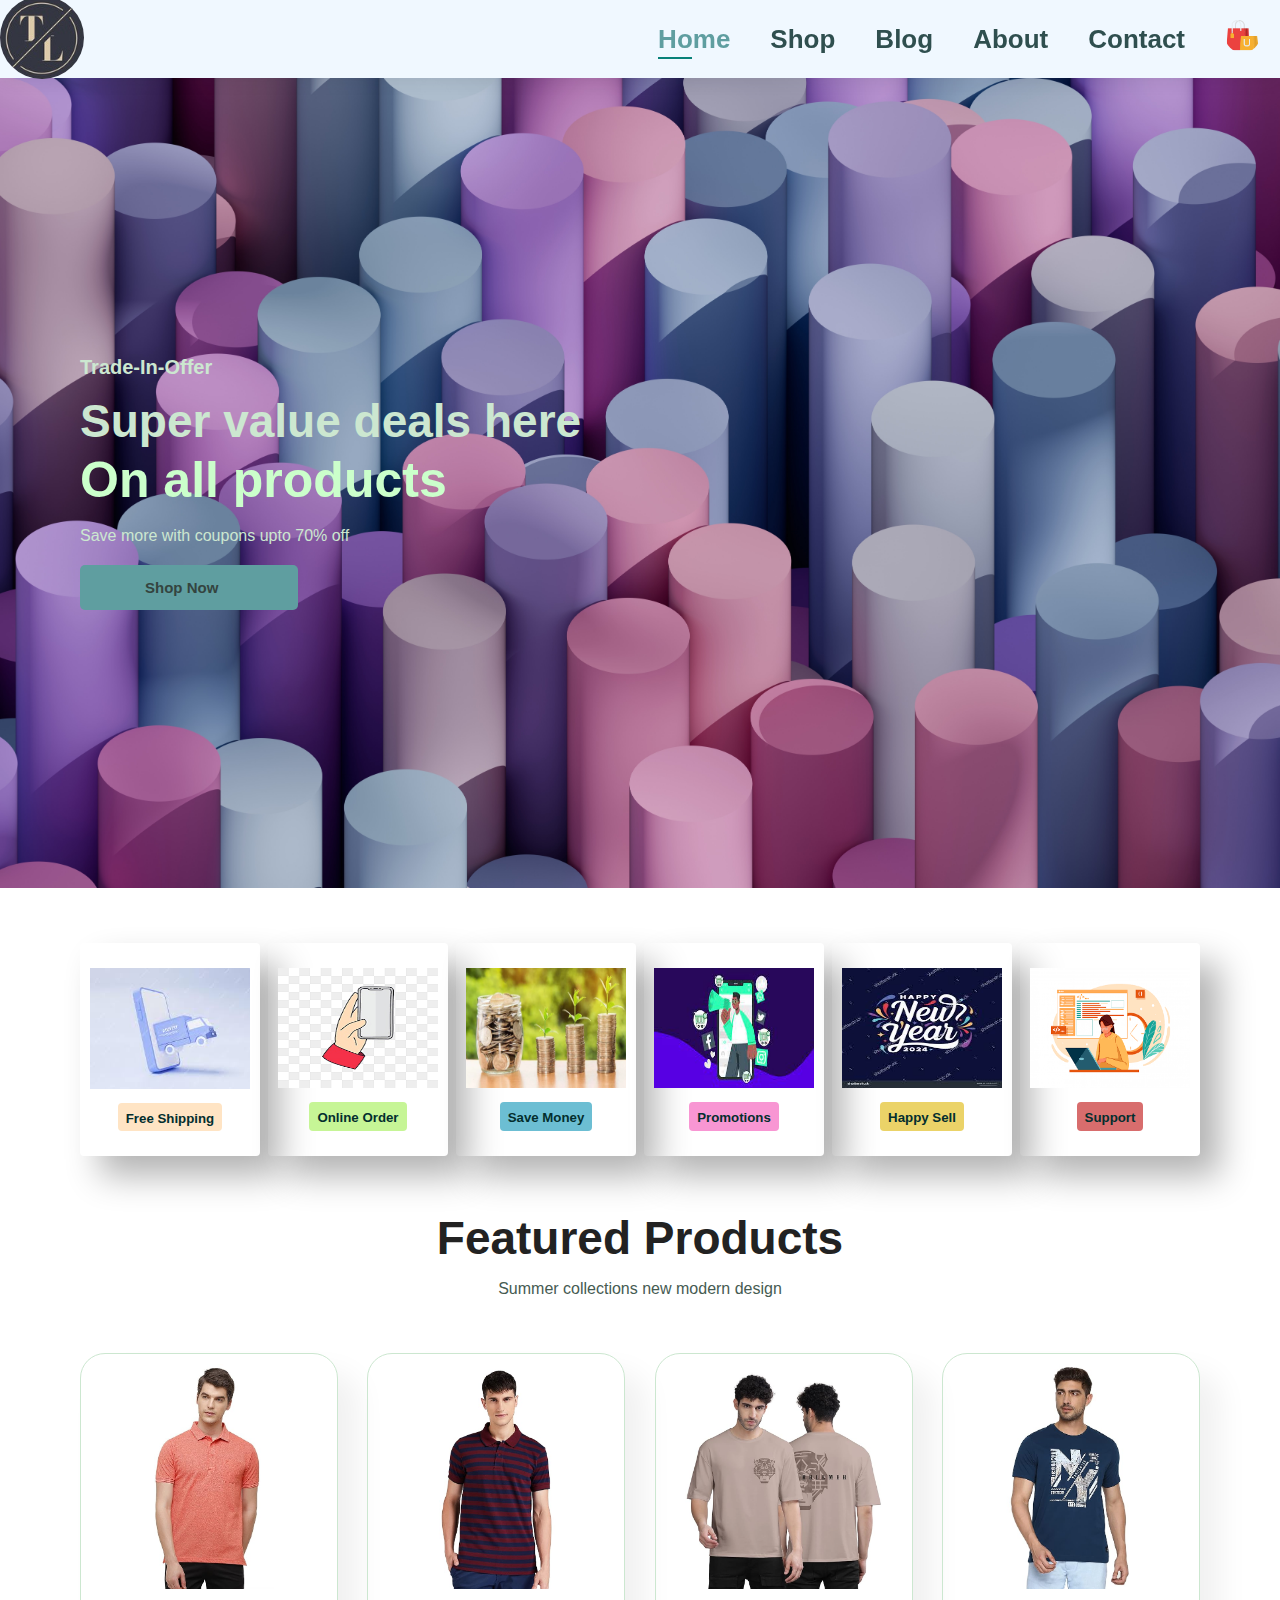
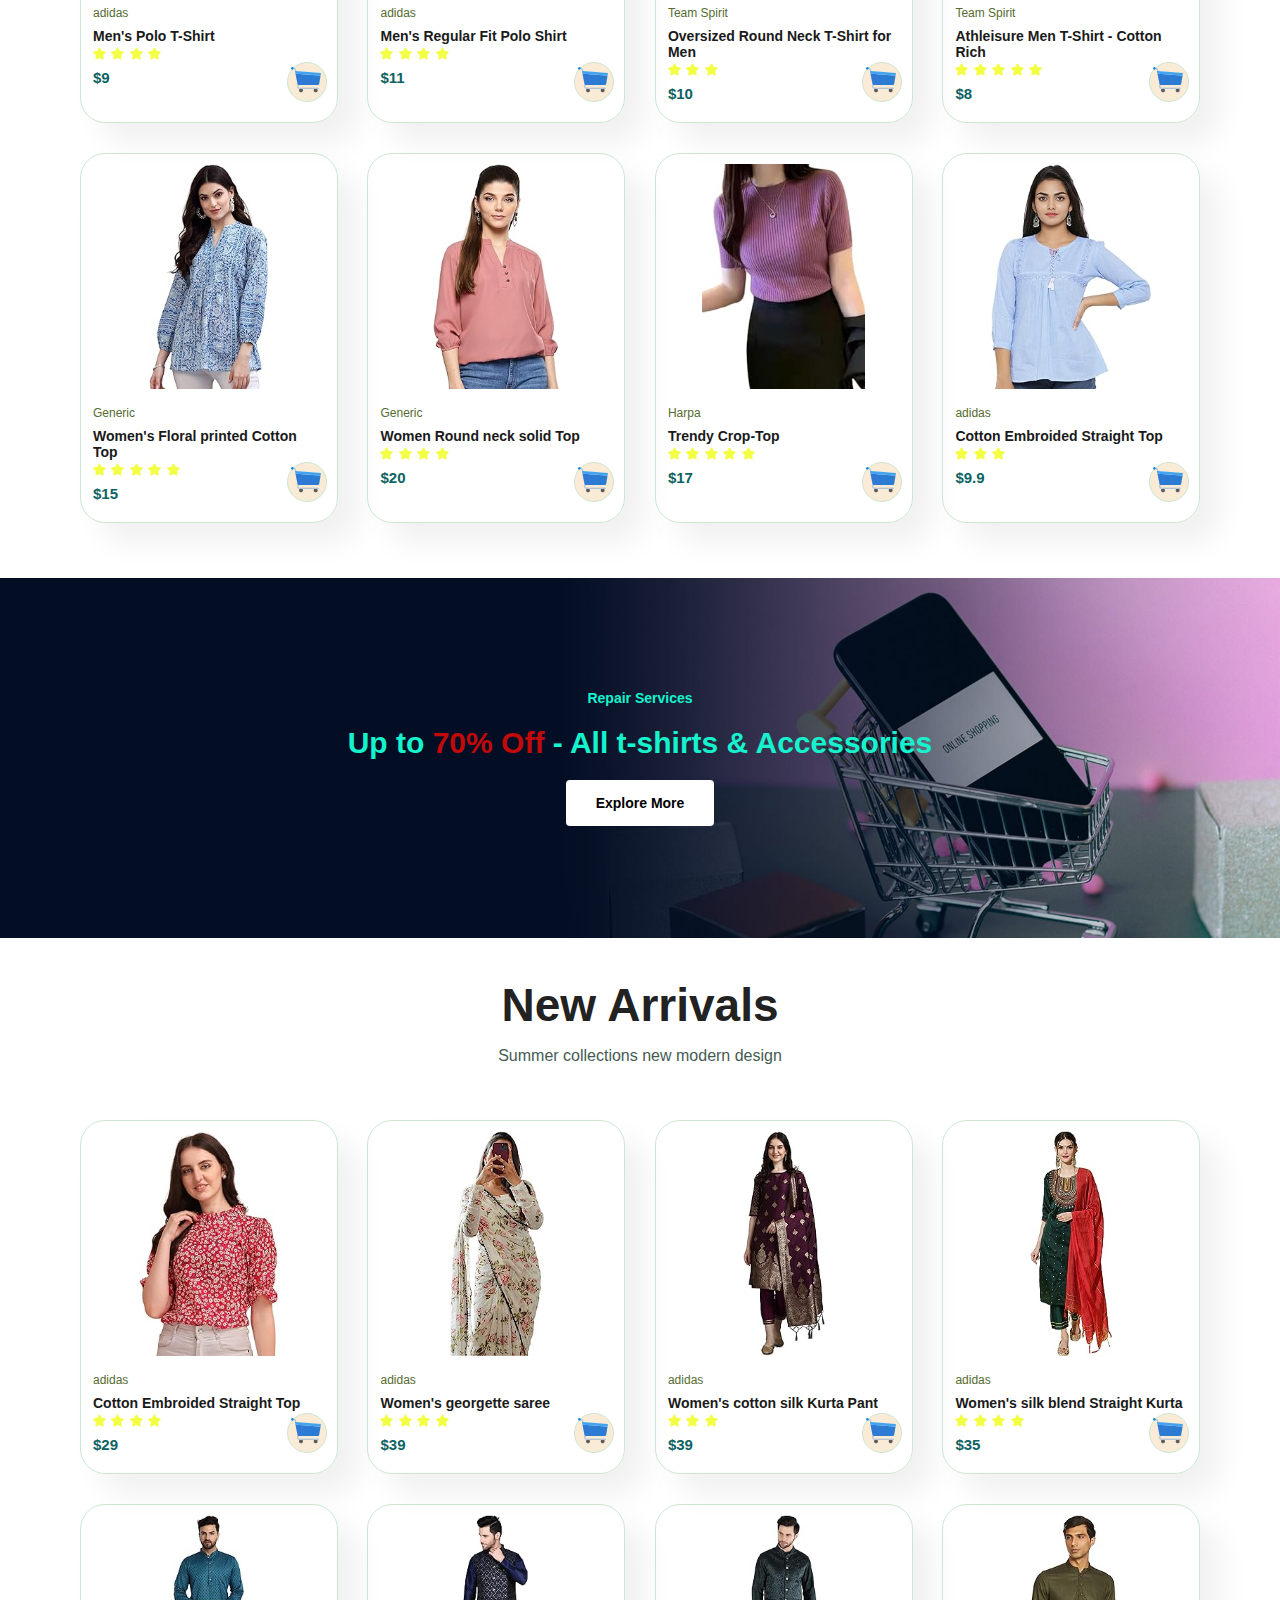
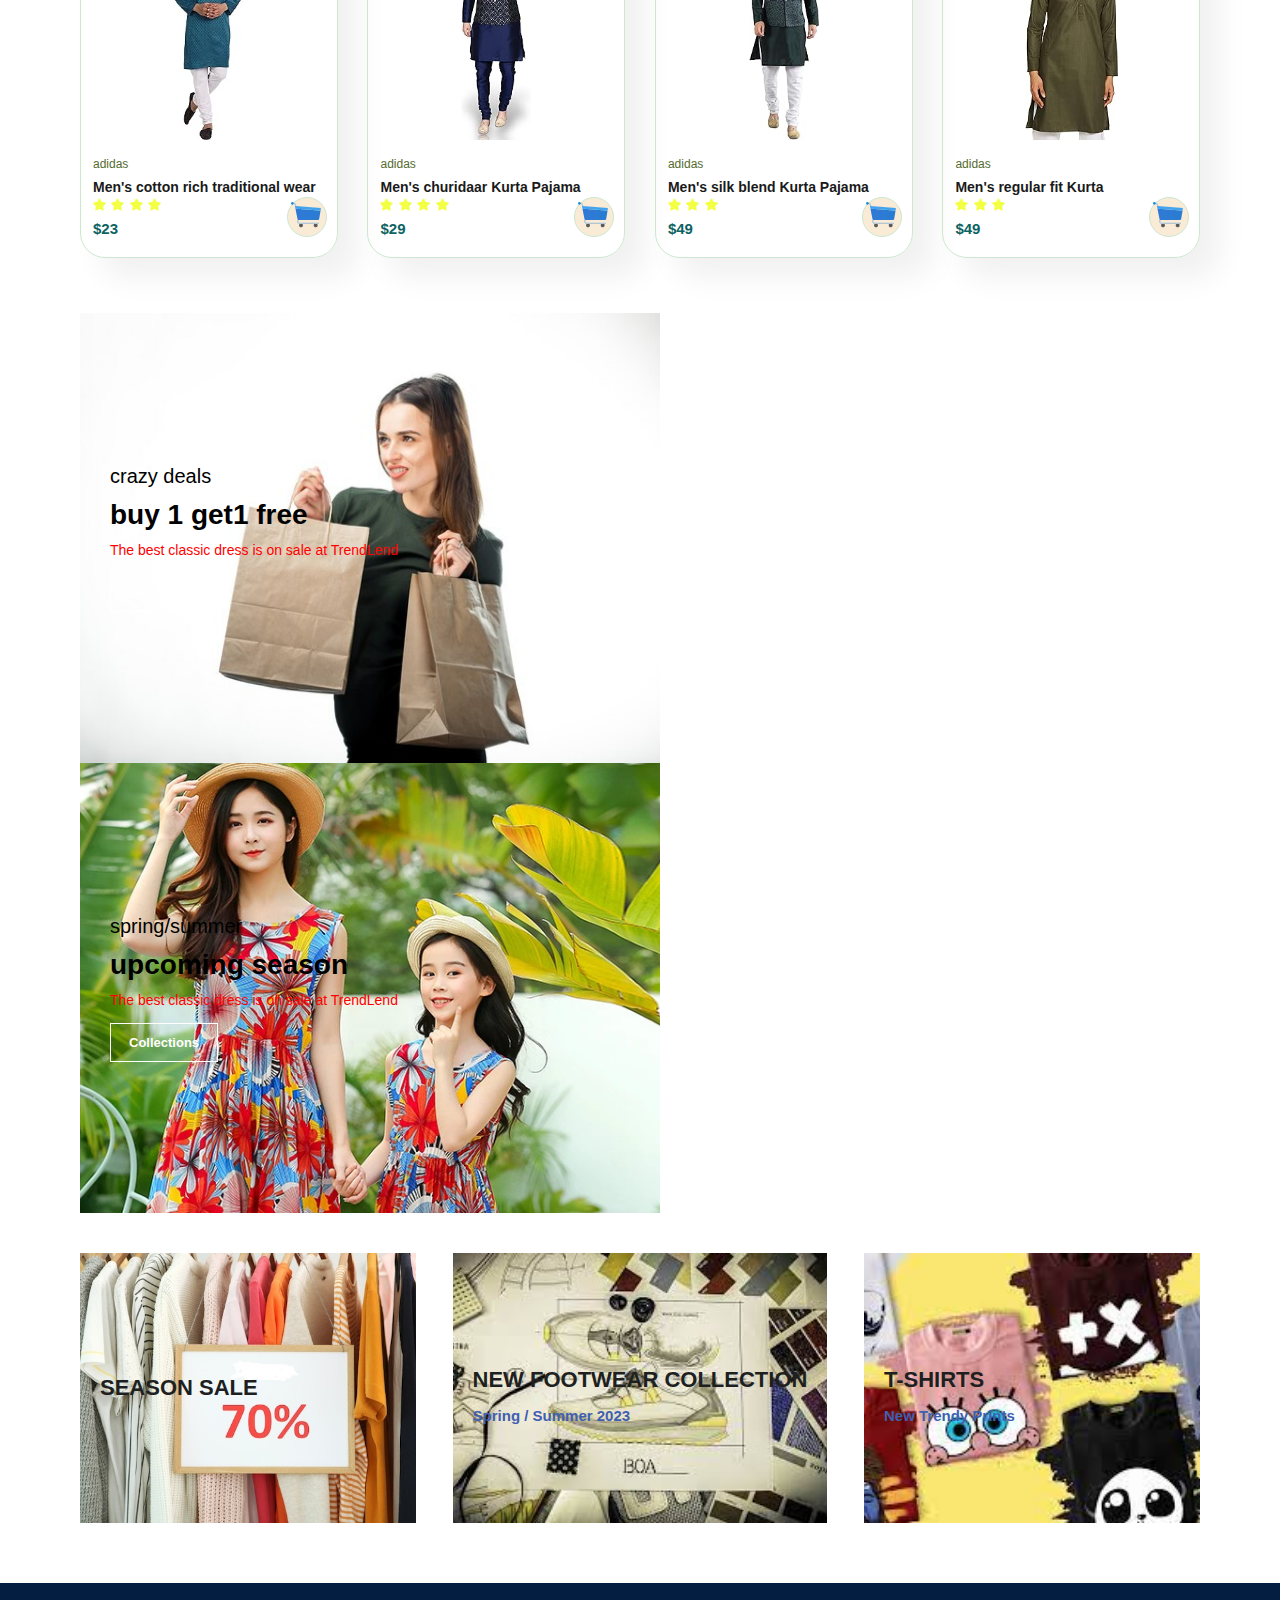
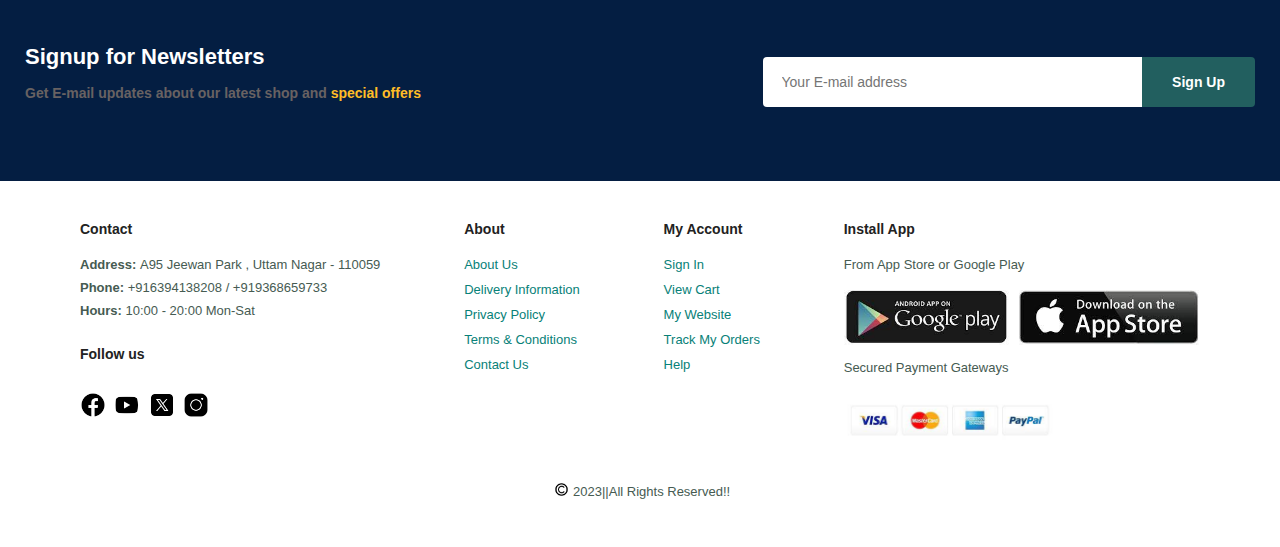
<file: StyleSwap/index.html>
<!DOCTYPE html>
<html lang="en">

<head>
    <meta charset="UTF-8">
    <meta name="viewport" content="width=device-width, initial-scale=1.0">
    <title>StyleSwap</title>
    <link rel="stylesheet" href="https://cdnjs.cloudflare.com/ajax/libs/font-awesome/5.15.1/css/all.min.css">
    <link rel="stylesheet" href="style.css">
</head>

<body>


    <section id="header">
        <a href="#"><img src="img/logoooo.jpg" class="logo" alt=""></a>

        <div>

            <ul id="navbar">
                
                <li><a class="active" href="index.html">Home</a></li>
                <li><a href="shop.html">Shop</a></li>
                <li><a href="blog.html">Blog</a></li>
                <li><a href="about.html">About</a></li>
                <li><a href="contact.html">Contact</a></li>
                <li id="lg-bag"><a href="cart.html"><img src="img/cart.png" alt=""></a></li>
                <a href="#" id="close"><strong>X</strong></a>
               
            </ul>
        </div>
        <div id="mobile">
            
            <a href="cart.html"><img src="img/cart.png" alt=""></a>
            <i id="bar" class="fas fa-outdent"></i>
            
        </div>
    </section>

    <section id="hero">
        <h4>Trade-In-Offer</h4>
        <h2>Super value deals here</h2>
        <h1>On all products</h1>
        <p>Save more with coupons upto 70% off</p>
            <button class="btn">Shop Now</button>
    </section>

    <section id="feature" class="section-p1">
        <div class="febox">
            <img src="img/features/f1 (1).png" alt="">
            <h5>Free Shipping</h5>
        </div>
        <div class="febox">
            <img src="img/features/fea.png" alt="">
            <h5>Online Order</h5>
        </div>
        <div class="febox">
            <img src="img/features/f3.jpg" alt="">
            <h5>Save Money</h5>
        </div>
        <div class="febox">
            <img src="img/features/f4.jpg" alt="">
            <h5>Promotions</h5>
        </div>
        <div class="febox">
            <img src="img/features/f5.jpeg" alt="">
            <h5>Happy Sell</h5>
        </div>
        <div class="febox">
            <img src="img/features/f6.png" alt="">
            <h5>Support</h5>
        </div>
    </section>

    <section id="product1" class="section-p1">
    <h2>Featured Products</h2>
    <p>Summer collections new modern design</p>
    <div class="pro-container">
        <div class="pro" onclick="window.location.href='sprod.html';">
            <img src="img/products/a1.jpg" class="image"alt="">
            <div class="des">
                <span>adidas</span>
                <h5> Men's Polo T-Shirt</h5>
                <div class="star">
                    <i class="fas fa-star"></i>
                    <i class="fas fa-star"></i>
                    <i class="fas fa-star"></i>
                    <i class="fas fa-star"></i>
                    <!-- <i class="fas fa-star"></i> -->
                </div>
                <h4>$9</h4>
            </div>
            <a href="#" class="cart"><img src="img/products/icons8-shopping-cart-32.png" alt=""></a>
            
        </div>
        <div class="pro">
            <img src="img/products/b1 (1).jpg" class="image"alt="">
            <div class="des">
                <span>adidas</span>
                <h5> Men's Regular Fit Polo Shirt</h5>
                <div class="star">
                    <i class="fas fa-star"></i>
                    <i class="fas fa-star"></i>
                    <i class="fas fa-star"></i>
                    <i class="fas fa-star"></i>
                    <!-- <i class="fas fa-star"></i> -->
                </div>
                <h4>$11</h4>
            </div>
            <a href="#" class="cart"><img src="img/products/icons8-shopping-cart-32.png" alt=""></a>
            
        </div>
        <div class="pro">
            <img src="img/products/c1.jpg" class="image"alt="">
            <div class="des">
                <span>Team Spirit</span>
                <h5> Oversized Round Neck T-Shirt for Men</h5>
                <div class="star">
                    <i class="fas fa-star"></i>
                    <i class="fas fa-star"></i>
                    <i class="fas fa-star"></i>
                    <!-- <i class="fas fa-star"></i> -->
                    <!-- <i class="fas fa-star"></i> -->
                </div>
                <h4>$10</h4>
            </div>
            <a href="#" class="cart"><img src="img/products/icons8-shopping-cart-32.png" alt=""></a>
            
        </div>
        <div class="pro">
            <img src="img/products/d1.jpg" class="image"alt="">
            <div class="des">
                <span>Team Spirit</span>
                <h5>Athleisure Men T-Shirt - Cotton Rich</h5>
                <div class="star">
                    <i class="fas fa-star"></i>
                    <i class="fas fa-star"></i>
                    <i class="fas fa-star"></i>
                    <i class="fas fa-star"></i>
                    <i class="fas fa-star"></i>
                </div>
                <h4>$8</h4>
            </div>
            <a href="#" class="cart"><img src="img/products/icons8-shopping-cart-32.png" alt=""></a>
            
        </div>
        <div class="pro">
            <img src="img/products/e1.jpg" class="image"alt="">
            <div class="des">
                <span>Generic</span>
                <h5>Women's Floral printed Cotton Top</h5>
                <div class="star">
                    <i class="fas fa-star"></i>
                    <i class="fas fa-star"></i>
                    <i class="fas fa-star"></i>
                    <i class="fas fa-star"></i>
                    <i class="fas fa-star"></i>
                </div>
                <h4>$15</h4>
            </div>
            <a href="#" class="cart"><img src="img/products/icons8-shopping-cart-32.png" alt=""></a>
            
        </div>
        <div class="pro">
            <img src="img/products/f1.jpg" class="image"alt="">
            <div class="des">
                <span>Generic</span>
                <h5>Women Round neck solid Top</h5>
                <div class="star">
                    <i class="fas fa-star"></i>
                    <i class="fas fa-star"></i>
                    <i class="fas fa-star"></i>
                    <i class="fas fa-star"></i>
                    <!-- <i class="fas fa-star"></i> -->
                </div>
                <h4>$20</h4>
            </div>
            <a href="#" class="cart"><img src="img/products/icons8-shopping-cart-32.png" alt=""></a>
            
        </div>
        <div class="pro">
            <img src="img/products/g1.jpg" class="image"alt="">
            <div class="des">
                <span>Harpa</span>
                <h5>Trendy Crop-Top</h5>
                <div class="star">
                    <i class="fas fa-star"></i>
                    <i class="fas fa-star"></i>
                    <i class="fas fa-star"></i>
                    <i class="fas fa-star"></i>
                    <i class="fas fa-star"></i>
                </div>
                <h4>$17</h4>
            </div>
            <a href="#" class="cart"><img src="img/products/icons8-shopping-cart-32.png" alt=""></a>
            
        </div>
        <div class="pro">
            <img src="img/products/h1.jpg" class="image"alt="">
            <div class="des">
                <span>adidas</span>
                <h5>Cotton Embroided Straight Top</h5>
                <div class="star">
                    <i class="fas fa-star"></i>
                    <i class="fas fa-star"></i>
                    <i class="fas fa-star"></i>
                    <!-- <i class="fas fa-star"></i> -->
                    <!-- <i class="fas fa-star"></i> -->
                </div>
                <h4>$9.9</h4>
            </div>
            <a href="#" class="cart"><img src="img/products/icons8-shopping-cart-32.png" alt=""></a>
            
        </div>
    </div>

    </section>

    <section id="banner" class="section-m1">
        <h4>Repair Services</h4>
        <h2>Up to <span>70% Off</span> - All t-shirts & Accessories</h2>
        <button class="normal">Explore More</button>
    </section>

    <section id="product1" class="section-p1">
        <h2>New Arrivals</h2>
        <p>Summer collections new modern design</p>
        <div class="pro-container">
            <div class="pro">
                <img src="img/products/i1.jpg" class="image"alt="">
                <div class="des">
                    <span>adidas</span>
                    <h5>Cotton Embroided Straight Top</h5>
                    <div class="star">
                        <i class="fas fa-star"></i>
                        <i class="fas fa-star"></i>
                        <i class="fas fa-star"></i>
                        <i class="fas fa-star"></i>
                        <!-- <i class="fas fa-star"></i> -->
                    </div>
                    <h4>$29</h4>
                </div>
                <a href="#" class="cart"><img src="img/products/icons8-shopping-cart-32.png" alt=""></a>
                
            </div>
            <div class="pro">
                <img src="img/products/j1.jpg" class="image"alt="">
                <div class="des">
                    <span>adidas</span>
                    <h5>Women's georgette saree</h5>
                    <div class="star">
                        <i class="fas fa-star"></i>
                        <i class="fas fa-star"></i>
                        <i class="fas fa-star"></i>
                        <i class="fas fa-star"></i>
                        <!-- <i class="fas fa-star"></i> -->
                    </div>
                    <h4>$39</h4>
                </div>
                <a href="#" class="cart"><img src="img/products/icons8-shopping-cart-32.png" alt=""></a>
                
            </div>
            <div class="pro">
                <img src="img/products/k1.jpg" class="image"alt="">
                <div class="des">
                    <span>adidas</span>
                    <h5>Women's cotton silk Kurta Pant</h5>
                    <div class="star">
                        <i class="fas fa-star"></i>
                        <i class="fas fa-star"></i>
                        <i class="fas fa-star"></i>
                        <!-- <i class="fas fa-star"></i> -->
                        <!-- <i class="fas fa-star"></i> -->
                    </div>
                    <h4>$39</h4>
                </div>
                <a href="#" class="cart"><img src="img/products/icons8-shopping-cart-32.png" alt=""></a>
                
            </div>
            <div class="pro">
                <img src="img/products/l1.jpg" class="image"alt="">
                <div class="des">
                    <span>adidas</span>
                    <h5>Women's silk blend Straight Kurta</h5>
                    <div class="star">
                        <i class="fas fa-star"></i>
                        <i class="fas fa-star"></i>
                        <i class="fas fa-star"></i>
                        <i class="fas fa-star"></i>
                        <!-- <i class="fas fa-star"></i> -->
                    </div>
                    <h4>$35</h4>
                </div>
                <a href="#" class="cart"><img src="img/products/icons8-shopping-cart-32.png" alt=""></a>
                
            </div>
            <div class="pro">
                <img src="img/products/m1.jpg" class="image"alt="">
                <div class="des">
                    <span>adidas</span>
                    <h5>Men's cotton rich traditional wear</h5>
                    <div class="star">
                        <i class="fas fa-star"></i>
                        <i class="fas fa-star"></i>
                        <i class="fas fa-star"></i>
                        <i class="fas fa-star"></i>
                        <!-- <i class="fas fa-star"></i> -->
                    </div>
                    <h4>$23</h4>
                </div>
                <a href="#" class="cart"><img src="img/products/icons8-shopping-cart-32.png" alt=""></a>
                
            </div>
            <div class="pro">
                <img src="img/products/n1.jpg" class="image"alt="">
                <div class="des">
                    <span>adidas</span>
                    <h5>Men's churidaar Kurta Pajama</h5>
                    <div class="star">
                        <i class="fas fa-star"></i>
                        <i class="fas fa-star"></i>
                        <i class="fas fa-star"></i>
                        <i class="fas fa-star"></i>
                        <!-- <i class="fas fa-star"></i> -->
                    </div>
                    <h4>$29</h4>
                </div>
                <a href="#" class="cart"><img src="img/products/icons8-shopping-cart-32.png" alt=""></a>
                
            </div>
            <div class="pro">
                <img src="img/products/o1.jpg" class="image"alt="">
                <div class="des">
                    <span>adidas</span>
                    <h5>Men's silk blend Kurta Pajama</h5>
                    <div class="star">
                        <i class="fas fa-star"></i>
                        <i class="fas fa-star"></i>
                        <i class="fas fa-star"></i>
                        <!-- <i class="fas fa-star"></i> -->
                        <!-- <i class="fas fa-star"></i> -->
                    </div>
                    <h4>$49</h4>
                </div>
                <a href="#" class="cart"><img src="img/products/icons8-shopping-cart-32.png" alt=""></a>
                
            </div>
            <div class="pro">
                <img src="img/products/p1.jpg" class="image"alt="">
                <div class="des">
                    <span>adidas</span>
                    <h5>Men's regular fit Kurta</h5>
                    <div class="star">
                        <i class="fas fa-star"></i>
                        <i class="fas fa-star"></i>
                        <i class="fas fa-star"></i>
                        <!-- <i class="fas fa-star"></i> -->
                        <!-- <i class="fas fa-star"></i> -->
                    </div>
                    <h4>$49</h4>
                </div>
                <a href="#" class="cart"><img src="img/products/icons8-shopping-cart-32.png" alt=""></a>
                
            </div>
        </div>
    
        </section>

     <section id="sm-banner" class="section-p1">
            <div class="banner-box">
                <h4>crazy deals</h4>
                <h2>buy 1 get1 free</h2>
                <span>The best classic dress is on sale at TrendLend</span>
                <button class="white">Learn More</button>
            </div>
            <div class="banner-box banner-box2">
                <h4>spring/summer</h4>
                <h2>upcoming season</h2>
                <span>The best classic dress is on sale at TrendLend</span>
                <button class="white">Collections</button>
            </div>
        </section>

     <section id="banner3">
            <div class="banner-box">
                <h2>SEASON SALE</h2>
                <h3>Winter Collection -50% OFF</h3>
            </div>
            <div class="banner-box">
                <h2>NEW FOOTWEAR COLLECTION</h2>
                <h3>Spring / Summer 2023</h3>
            </div>
            <div class="banner-box">
                <h2>T-SHIRTS</h2>
                <h3>New Trendy Prints</h3>
            </div>
        </section>
        
     <section id="newsletter" class="section-m1 section-p1">
            <div class="newstext">
                <h4>Signup for Newsletters</h4>
                <p>Get E-mail updates about our latest shop and <span>special offers</span></p>
            </div>
            <div class="form">
                <input type="text" placeholder="Your E-mail address">
                <button class="normal">Sign Up</button>
            </div>
        </section>

     <footer class="section-p1">
            <div class="col">
                <h4>Contact</h4>
                <p><strong>Address: </strong> A95 Jeewan Park , Uttam Nagar - 110059</p>
                <p><strong>Phone: </strong> +916394138208 / +919368659733</p>
                <p><strong>Hours: </strong> 10:00 - 20:00 Mon-Sat</p>
                <div class="follow">
                    <h4>Follow us</h4>
                    <div class="s-icons">
                        <i><img src="img/icons/index.png" alt=""></i>
                        <i><img src="img/icons/utu" alt=""></i>
                        <i><img src="img/icons/x" alt=""></i>
                        <i><img src="img/icons/index (1).png" alt=""></i>
                    </div>
                </div>

            </div>
            <div class="col">
                <h4>About</h4>
                <a href="#">About Us</a>
                <a href="#">Delivery Information</a>
                <a href="#">Privacy Policy</a>
                <a href="#">Terms & Conditions</a>
                <a href="#">Contact Us</a>
            </div>
            <div class="col">
                <h4>My Account</h4>
                <a href="#">Sign In</a>
                <a href="#">View Cart</a>
                <a href="#">My Website</a>
                <a href="#">Track My Orders</a>
                <a href="#">Help</a>
            </div>

            <div class="col install">
                <h4>Install App</h4>
                <p>From App Store or Google Play</p>
                    <img src="img/icons/footer.jpg" alt="">
                    <p>Secured Payment Gateways</p>
                    <img src="img/icons/pay.jpg" alt="">
            </div>

            <div class="cprt">
                <p><img src="img/icons/cprt.png" alt="">2023||All Rights Reserved!!</p>
            </div>
     </footer>



    <script src="script.js"></script>
</body>

</html>
</file>
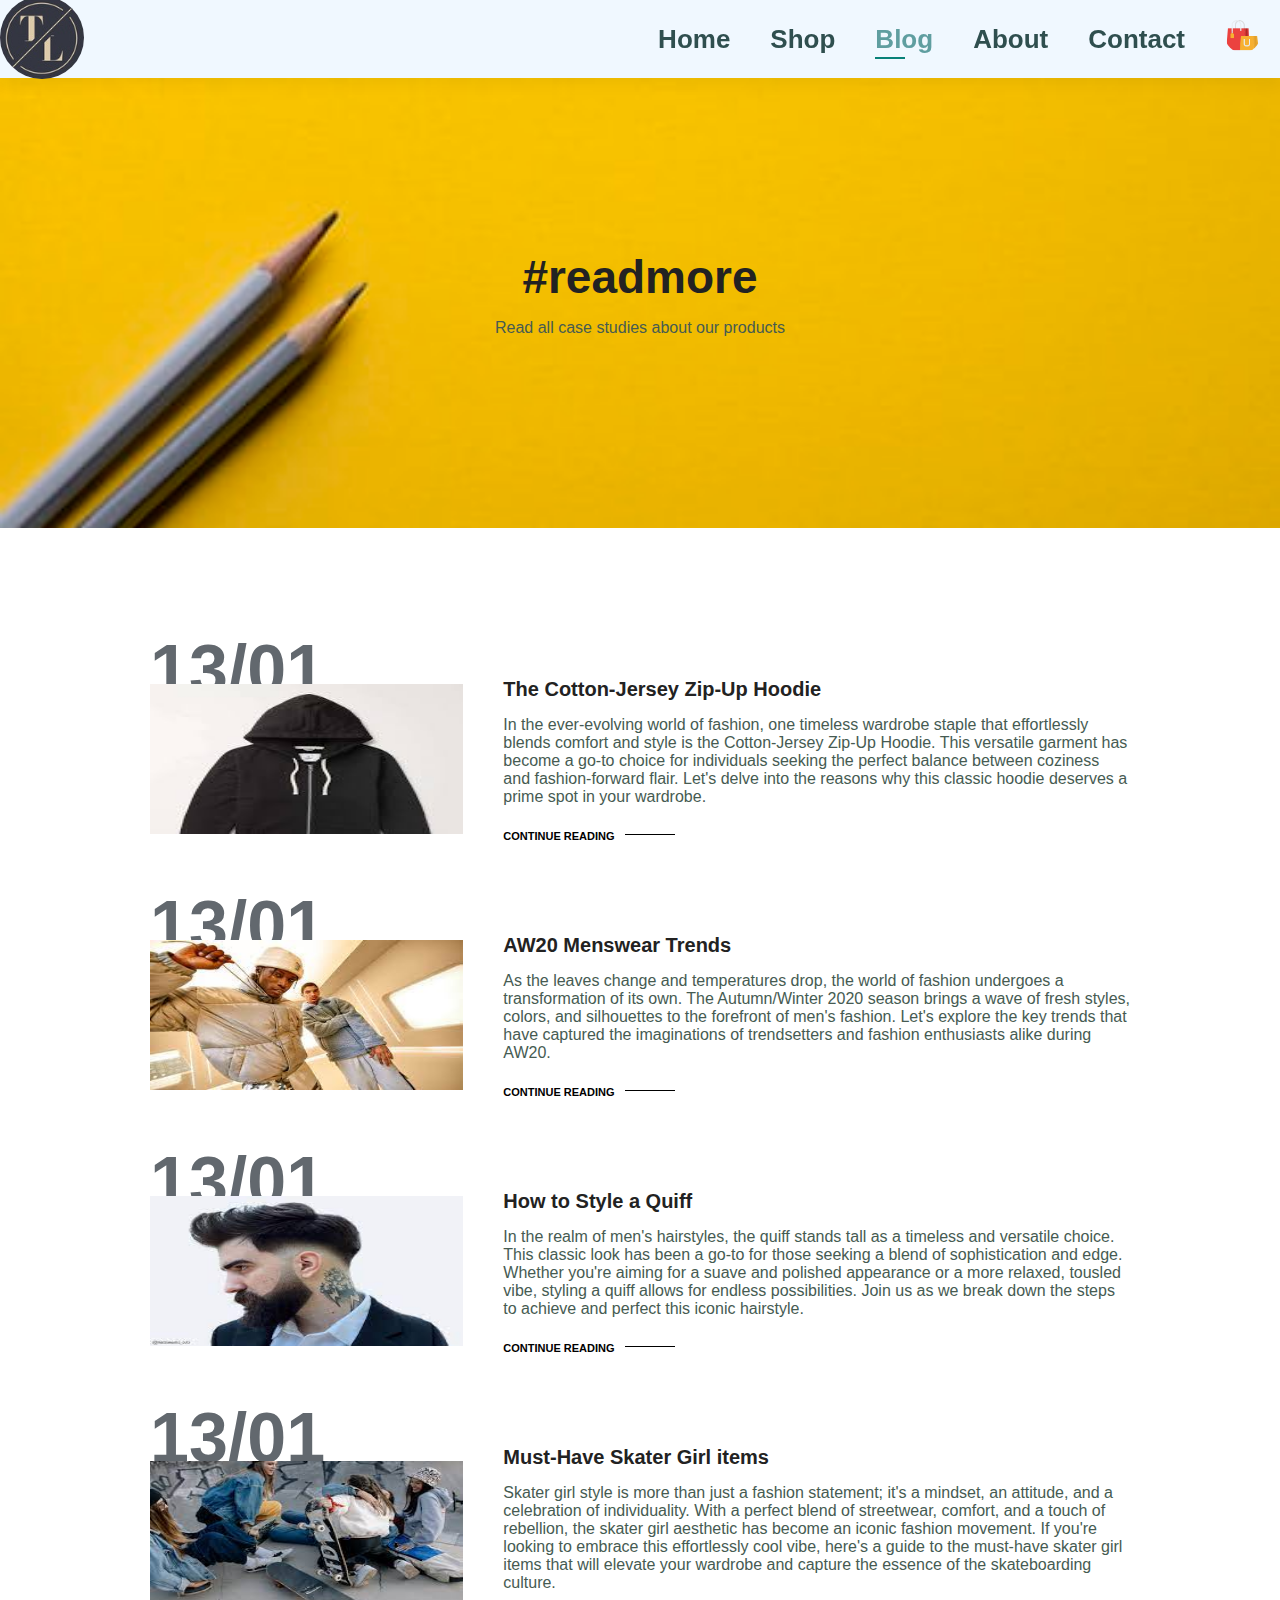
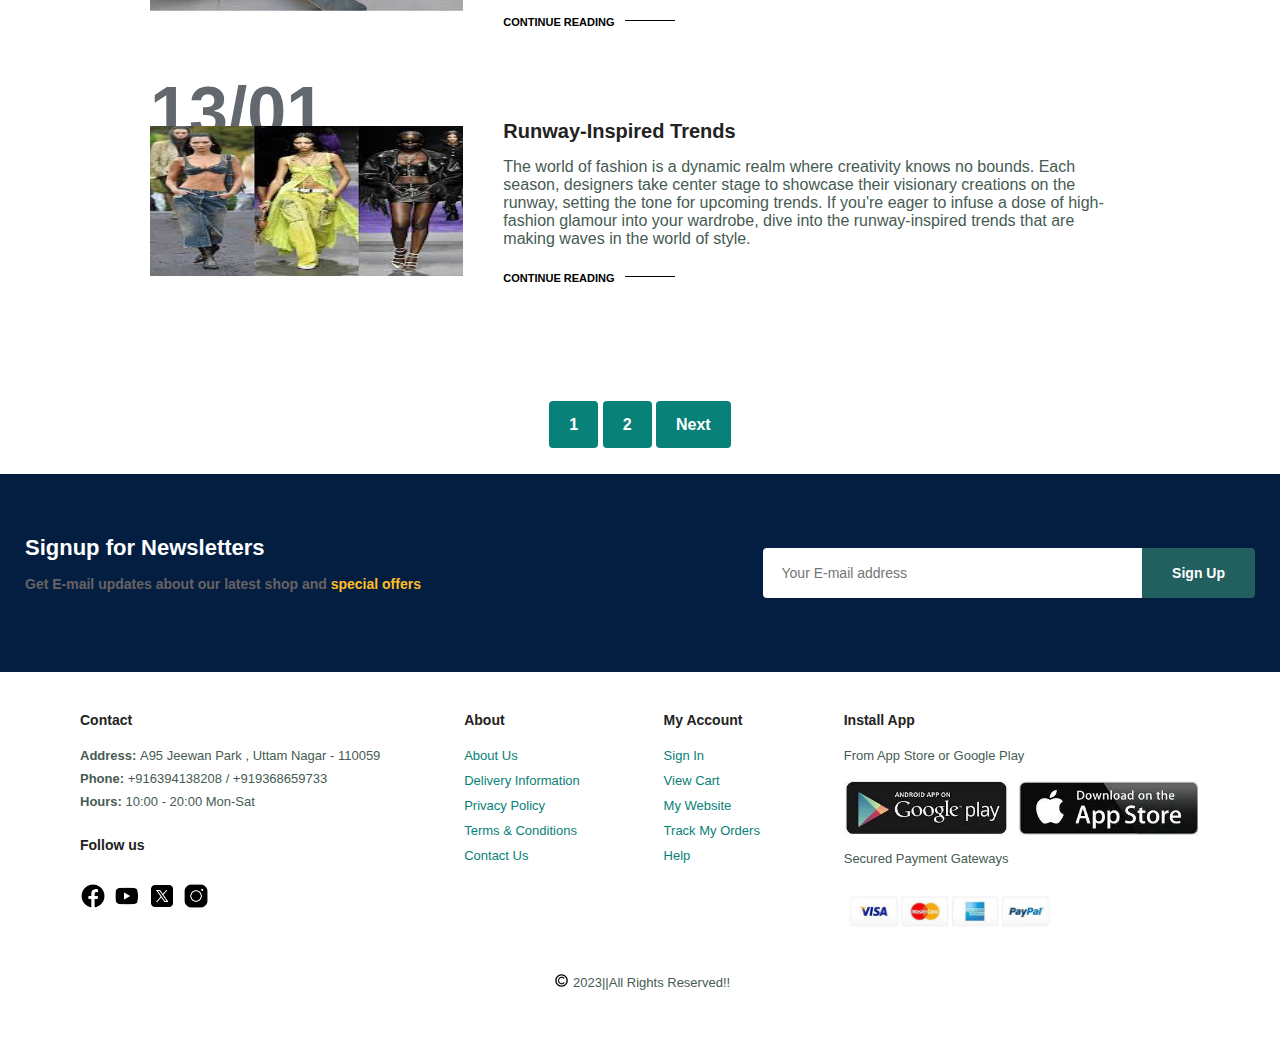
<file: StyleSwap/blog.html>
<!DOCTYPE html>
<html lang="en">

<head>
    <meta charset="UTF-8">
    <meta name="viewport" content="width=device-width, initial-scale=1.0">
    <title>StyleSwap</title>
    <link rel="stylesheet" href="https://cdnjs.cloudflare.com/ajax/libs/font-awesome/5.15.1/css/all.min.css">
    <link rel="stylesheet" href="style.css">
</head>

<body>


    <section id="header">
        <a href="#"><img src="img/logoooo.jpg" class="logo" alt=""></a>

        <div>

            <ul id="navbar">

                <li><a href="index.html">Home</a></li>
                <li><a href="shop.html">Shop</a></li>
                <li><a class="active" href="blog.html">Blog</a></li>
                <li><a href="about.html">About</a></li>
                <li><a href="contact.html">Contact</a></li>
                <li id="lg-bag"><a href="cart.html"><img src="img/cart.png" alt=""></a></li>
                <a href="#" id="close"><strong>X</strong></a>

            </ul>
        </div>
        <div id="mobile">

            <a href="cart.html"><img src="img/cart.png" alt=""></a>
            <i id="bar" class="fas fa-outdent"></i>

        </div>
    </section>

    <section id="blog-header">
        <h2>#readmore</h2>

        <p>Read all case studies about our products</p>
    </section>

    <section id="blog">
        <div class="blogbox">
            <div class="blogimg">
                <img src="img/blog/bp1.jpg" alt="">
            </div>
            <div class="blogdetails">
                <h4>The Cotton-Jersey Zip-Up Hoodie</h4>
                <p>
                    In the ever-evolving world of fashion, one timeless wardrobe staple that effortlessly blends comfort
                    and style is the Cotton-Jersey Zip-Up Hoodie. This versatile garment has become a go-to choice for
                    individuals seeking the perfect balance between coziness and fashion-forward flair. Let's delve into
                    the reasons why this classic hoodie deserves a prime spot in your wardrobe.
                </p>
                <a href="#">CONTINUE READING</a>
            </div>
            <h1>13/01</h1>
        </div>
        <div class="blogbox">
            <div class="blogimg">
                <img src="img/blog/bp2.jpg" alt="">
            </div>
            <div class="blogdetails">
                <h4>AW20 Menswear Trends</h4>
                <p>
                    As the leaves change and temperatures drop, the world of fashion undergoes a transformation of its
                    own. The Autumn/Winter 2020 season brings a wave of fresh styles, colors, and silhouettes to the
                    forefront of men's fashion. Let's explore the key trends that have captured the imaginations of
                    trendsetters and fashion enthusiasts alike during AW20.
                </p>
                <a href="#">CONTINUE READING</a>
            </div>
            <h1>13/01</h1>
        </div>
        <div class="blogbox">
            <div class="blogimg">
                <img src="img/blog/bp3.jpg" alt="">
            </div>
            <div class="blogdetails">
                <h4>How to Style a Quiff</h4>
                <p>
                    In the realm of men's hairstyles, the quiff stands tall as a timeless and versatile choice. This
                    classic look has been a go-to for those seeking a blend of sophistication and edge. Whether you're
                    aiming for a suave and polished appearance or a more relaxed, tousled vibe, styling a quiff allows
                    for endless possibilities. Join us as we break down the steps to achieve and perfect this iconic
                    hairstyle.
                </p>
                <a href="#">CONTINUE READING</a>
            </div>
            <h1>13/01</h1>
        </div>
        <div class="blogbox">
            <div class="blogimg">
                <img src="img/blog/bp4.jpg" alt="">
            </div>
            <div class="blogdetails">
                <h4>Must-Have Skater Girl items</h4>
                <p>
                    Skater girl style is more than just a fashion statement; it's a mindset, an attitude, and a
                    celebration of individuality. With a perfect blend of streetwear, comfort, and a touch of rebellion,
                    the skater girl aesthetic has become an iconic fashion movement. If you're looking to embrace this
                    effortlessly cool vibe, here's a guide to the must-have skater girl items that will elevate your
                    wardrobe and capture the essence of the skateboarding culture.
                </p>
                <a href="#">CONTINUE READING</a>
            </div>
            <h1>13/01</h1>
        </div>
        <div class="blogbox">
            <div class="blogimg">
                <img src="img/blog/bp5.jpg" alt="">
            </div>
            <div class="blogdetails">
                <h4>Runway-Inspired Trends</h4>
                <p>
                    The world of fashion is a dynamic realm where creativity knows no bounds. Each season, designers
                    take center stage to showcase their visionary creations on the runway, setting the tone for upcoming
                    trends. If you're eager to infuse a dose of high-fashion glamour into your wardrobe, dive into the
                    runway-inspired trends that are making waves in the world of style.
                </p>
                <a href="#">CONTINUE READING</a>
            </div>
            <h1>13/01</h1>
        </div>
    </section>


    <section id="pagination" class="section-p1">
        <a href="#">1</a>
        <a href="#">2</a>
        <a href="#">Next</a>
    </section>

    <section id="newsletter" class="section-m1 section-p1">
        <div class="newstext">
            <h4>Signup for Newsletters</h4>
            <p>Get E-mail updates about our latest shop and <span>special offers</span></p>
        </div>
        <div class="form">
            <input type="text" placeholder="Your E-mail address">
            <button class="normal">Sign Up</button>
        </div>
    </section>

    <footer class="section-p1">
        <div class="col">
            <h4>Contact</h4>
            <p><strong>Address: </strong> A95 Jeewan Park , Uttam Nagar - 110059</p>
            <p><strong>Phone: </strong> +916394138208 / +919368659733</p>
            <p><strong>Hours: </strong> 10:00 - 20:00 Mon-Sat</p>
            <div class="follow">
                <h4>Follow us</h4>
                <div class="s-icons">
                    <i><img src="img/icons/index.png" alt=""></i>
                    <i><img src="img/icons/utu" alt=""></i>
                    <i><img src="img/icons/x" alt=""></i>
                    <i><img src="img/icons/index (1).png" alt=""></i>
                </div>
            </div>

        </div>
        <div class="col">
            <h4>About</h4>
            <a href="#">About Us</a>
            <a href="#">Delivery Information</a>
            <a href="#">Privacy Policy</a>
            <a href="#">Terms & Conditions</a>
            <a href="#">Contact Us</a>
        </div>
        <div class="col">
            <h4>My Account</h4>
            <a href="#">Sign In</a>
            <a href="#">View Cart</a>
            <a href="#">My Website</a>
            <a href="#">Track My Orders</a>
            <a href="#">Help</a>
        </div>

        <div class="col install">
            <h4>Install App</h4>
            <p>From App Store or Google Play</p>
            <img src="img/icons/footer.jpg" alt="">
            <p>Secured Payment Gateways</p>
            <img src="img/icons/pay.jpg" alt="">
        </div>

        <div class="cprt">
            <p><img src="img/icons/cprt.png" alt="">2023||All Rights Reserved!!</p>
        </div>
    </footer>



    <script src="script.js"></script>
</body>

</html>
</file>
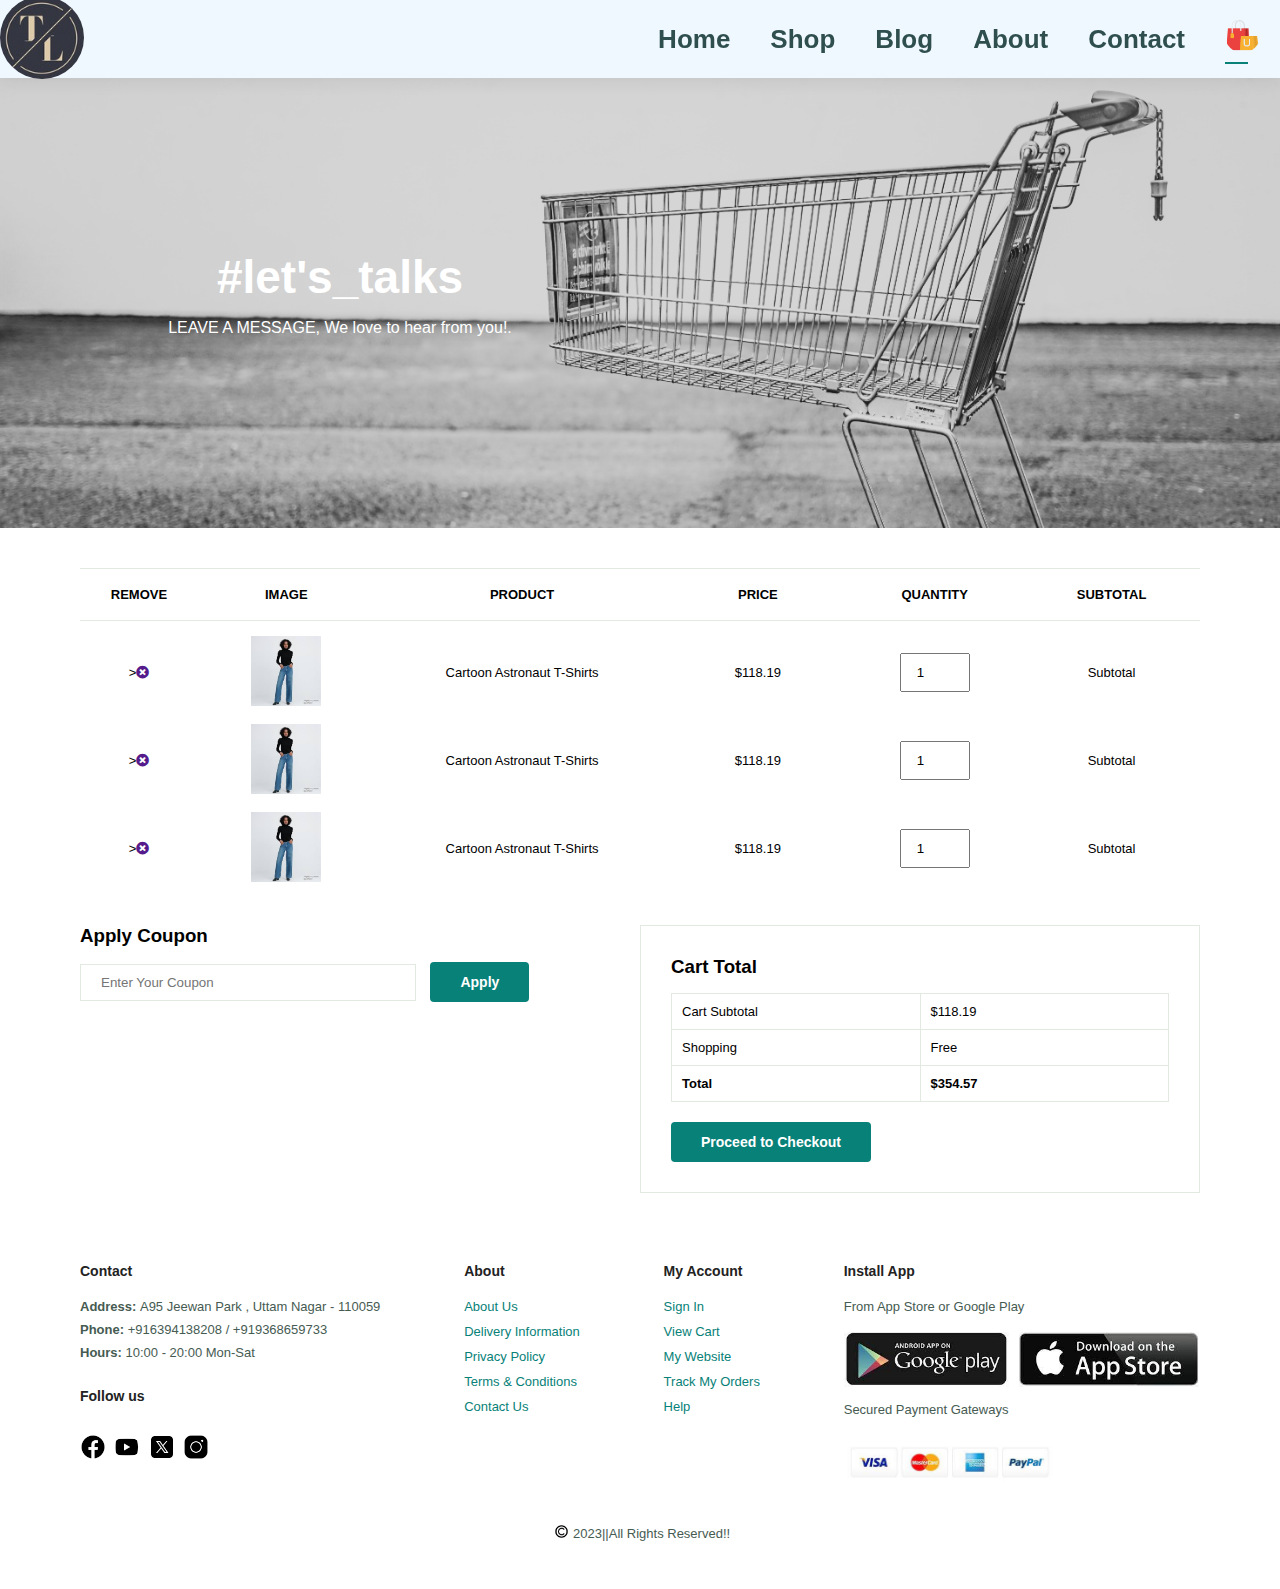
<file: StyleSwap/cart.html>
<!DOCTYPE html>
<html lang="en">

<head>
    <meta charset="UTF-8">
    <meta name="viewport" content="width=device-width, initial-scale=1.0">
    <title>StyleSwap</title>
    <link rel="stylesheet" href="https://cdnjs.cloudflare.com/ajax/libs/font-awesome/5.15.1/css/all.min.css">
    <link rel="stylesheet" href="style.css">
</head>

<body>


    <section id="header">
        <a href="#"><img src="img/logoooo.jpg" class="logo" alt=""></a>

        <div>

            <ul id="navbar">

                <li><a href="index.html">Home</a></li>
                <li><a href="shop.html">Shop</a></li>
                <li><a href="blog.html">Blog</a></li>
                <li><a  href="about.html">About</a></li>
                <li><a  href="contact.html">Contact</a></li>
                <li id="lg-bag"><a class="active" href="cart.html"><img src="img/cart.png" alt=""></a></li>
                <a href="#" id="close"><strong>X</strong></a>

            </ul>
        </div>
        <div id="mobile">

            <a href="cart.html"><img src="img/cart.png" alt=""></a>
            <i id="bar" class="fas fa-outdent"></i>

        </div>
    </section>

    <section id="page-header" class="about-header">
        <h2>#let's_talks</h2>

        <p>LEAVE A MESSAGE, We love to hear from you!.</p>
    </section>

    <section id="cart" class="section-p1">
        <table width="100%">
            <thead>
                <tr>
                    <td>Remove</td>
                    <td>Image</td>
                    <td>Product</td>
                    <td>Price</td>
                    <td>Quantity</td>
                    <td>Subtotal</td>
                </tr>
            </thead>
            <tbody>
                <tr>
                    <td>><a href=""><i class="fas fa-times-circle"></i</a></td>
                    <td><img src="img/products/jeans.jpeg" alt=""></td>
                    <td>Cartoon Astronaut T-Shirts</td>
                    <td>$118.19</td>
                    <td><input type="number" value="1"></td>
                    <td>Subtotal</td>
                </tr>
                <tr>
                    <td>><a href=""><i class="fas fa-times-circle"></i</a></td>
                    <td><img src="img/products/jeans.jpeg" alt=""></td>
                    <td>Cartoon Astronaut T-Shirts</td>
                    <td>$118.19</td>
                    <td><input type="number" value="1"></td>
                    <td>Subtotal</td>
                </tr>
                <tr>
                    <td>><a href=""><i class="fas fa-times-circle"></i</a></td>
                    <td><img src="img/products/jeans.jpeg" alt=""></td>
                    <td>Cartoon Astronaut T-Shirts</td>
                    <td>$118.19</td>
                    <td><input type="number" value="1"></td>
                    <td>Subtotal</td>
                </tr>
            </tbody>
        </table>
    </section>
    
    <section id="cart-add" class="section-p1">
        <div id="coupon">
            <h3>Apply Coupon</h3>
            <div>
                <input type="text" placeholder="Enter Your Coupon">
                <button class="normal">Apply</button>
            </div>
        </div>
        <div id="subtotal">
          <h3>Cart Total</h3>
          <table>
            <tr>
                <td>Cart Subtotal</td>
                <td>$118.19</td>
            </tr>
            <tr>
                <td>Shopping</td>
                <td>Free</td>
            </tr>
            <tr>
                <td><strong>Total</strong></td>
                <td><strong>$354.57</strong></td>
            </tr>
          </table>
          <button class="normal">Proceed to Checkout</button>
        </div>
    </section> 

    <footer class="section-p1">
        <div class="col">
            <h4>Contact</h4>
            <p><strong>Address: </strong> A95 Jeewan Park , Uttam Nagar - 110059</p>
            <p><strong>Phone: </strong> +916394138208 / +919368659733</p>
            <p><strong>Hours: </strong> 10:00 - 20:00 Mon-Sat</p>
            <div class="follow">
                <h4>Follow us</h4>
                <div class="s-icons">
                    <i><img src="img/icons/index.png" alt=""></i>
                    <i><img src="img/icons/utu" alt=""></i>
                    <i><img src="img/icons/x" alt=""></i>
                    <i><img src="img/icons/index (1).png" alt=""></i>
                </div>
            </div>

        </div>
        <div class="col">
            <h4>About</h4>
            <a href="#">About Us</a>
            <a href="#">Delivery Information</a>
            <a href="#">Privacy Policy</a>
            <a href="#">Terms & Conditions</a>
            <a href="#">Contact Us</a>
        </div>
        <div class="col">
            <h4>My Account</h4>
            <a href="#">Sign In</a>
            <a href="#">View Cart</a>
            <a href="#">My Website</a>
            <a href="#">Track My Orders</a>
            <a href="#">Help</a>
        </div>

        <div class="col install">
            <h4>Install App</h4>
            <p>From App Store or Google Play</p>
            <img src="img/icons/footer.jpg" alt="">
            <p>Secured Payment Gateways</p>
            <img src="img/icons/pay.jpg" alt="">
        </div>

        <div class="cprt">
            <p><img src="img/icons/cprt.png" alt="">2023||All Rights Reserved!!</p>
        </div>
    </footer>



    <script src="script.js"></script>
</body>

</html>
</file>
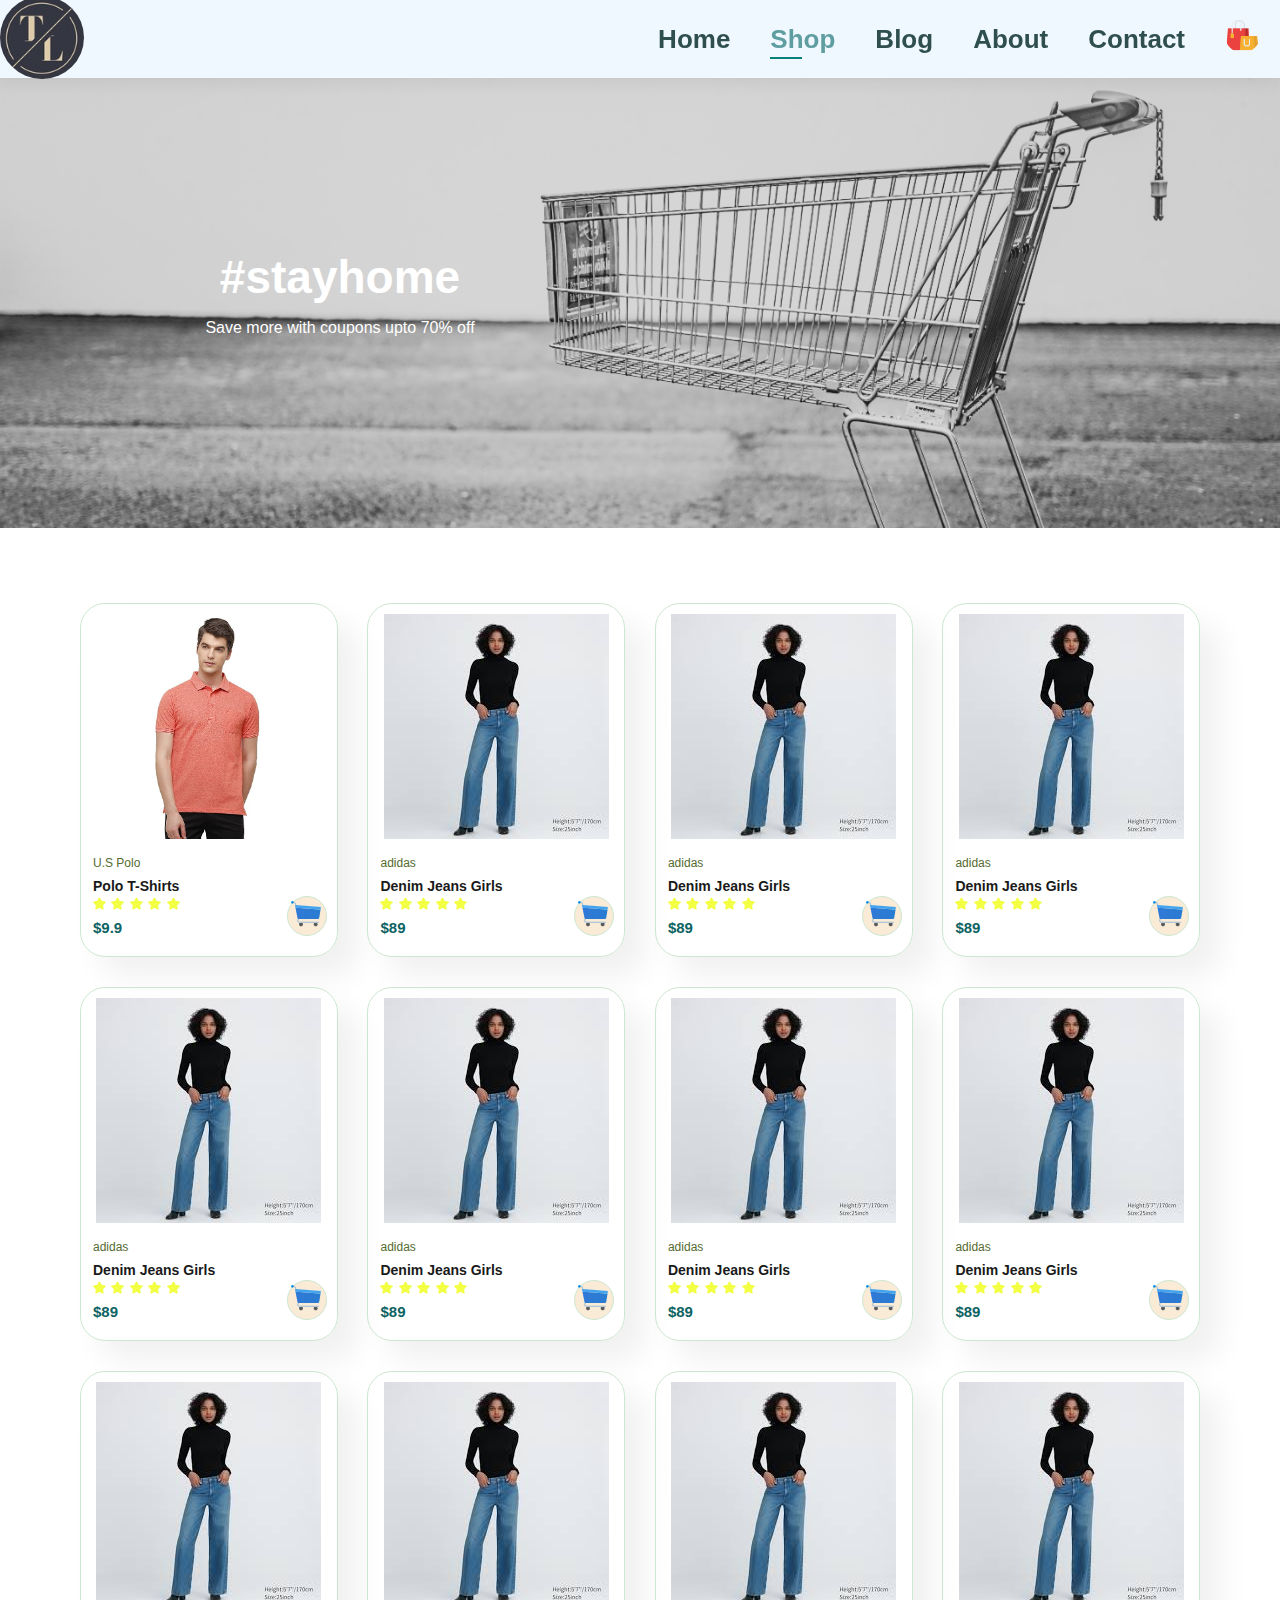
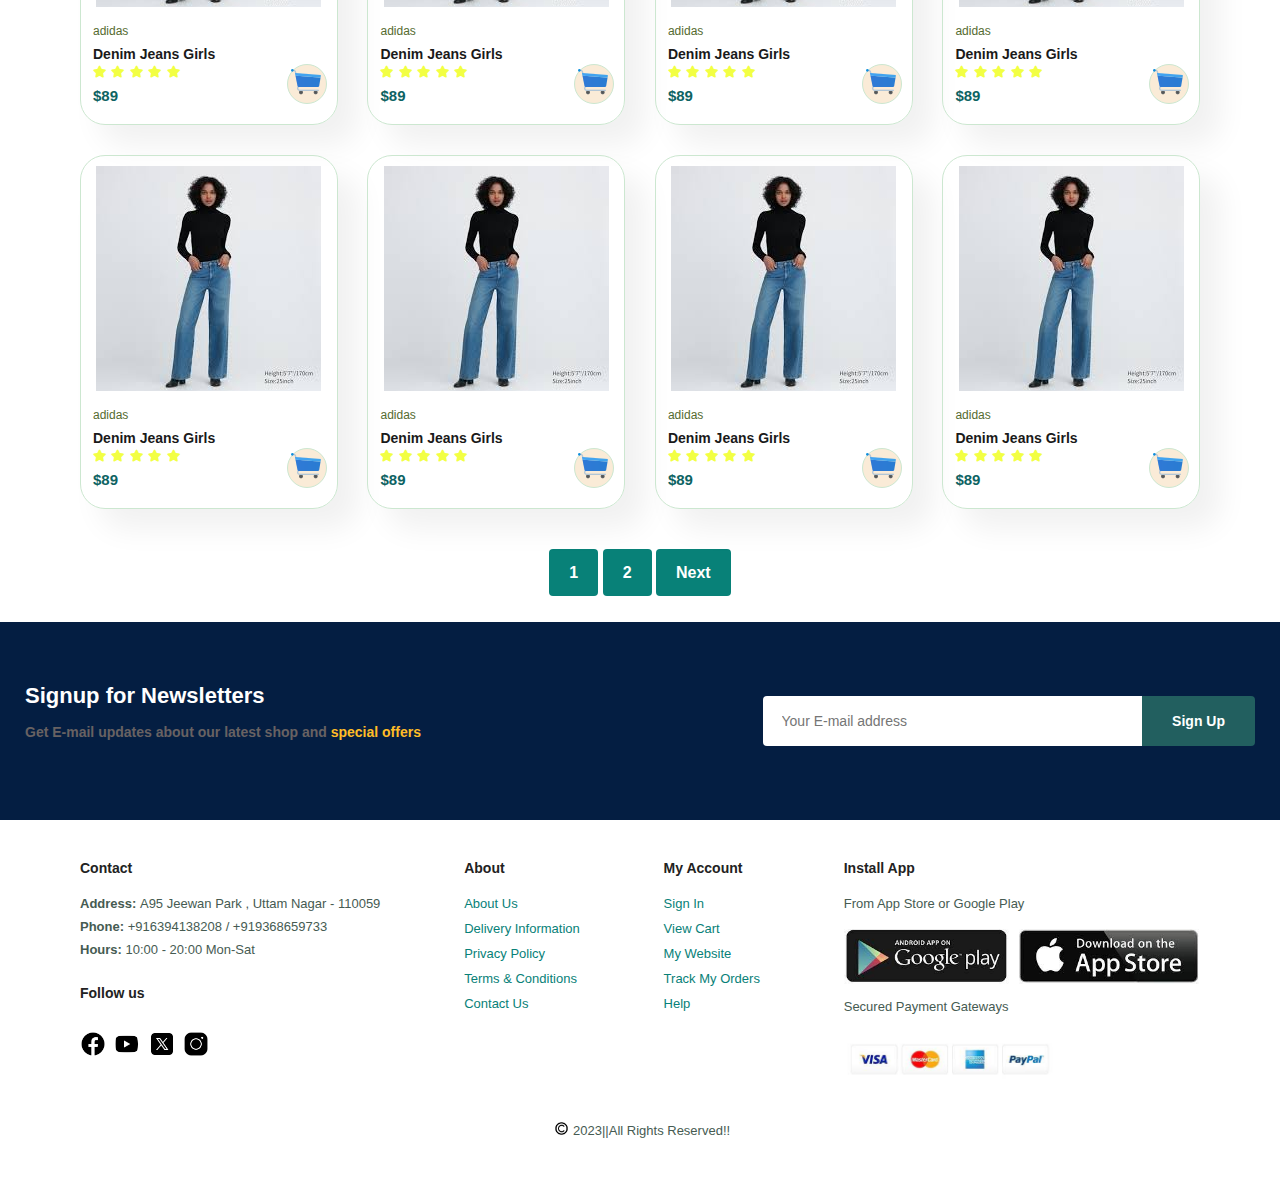
<file: StyleSwap/shop.html>
<!DOCTYPE html>
<html lang="en">

<head>
    <meta charset="UTF-8">
    <meta name="viewport" content="width=device-width, initial-scale=1.0">
    <title>StyleSwap</title>
    <link rel="stylesheet" href="https://cdnjs.cloudflare.com/ajax/libs/font-awesome/5.15.1/css/all.min.css">
    <link rel="stylesheet" href="style.css">
</head>

<body>


    <section id="header">
        <a href="#"><img src="img/logoooo.jpg" class="logo" alt=""></a>

        <div>

            <ul id="navbar">
                
                <li><a  href="index.html">Home</a></li>
                <li><a class="active"href="shop.html">Shop</a></li>
                <li><a href="blog.html">Blog</a></li>
                <li><a href="about.html">About</a></li>
                <li><a href="contact.html">Contact</a></li>
                <li id="lg-bag"><a href="cart.html"><img src="img/cart.png" alt=""></a></li>
                <a href="#" id="close"><strong>X</strong></a>
               
            </ul>
        </div>
        <div id="mobile">
            
            <a href="cart.html"><img src="img/cart.png" alt=""></a>
            <i id="bar" class="fas fa-outdent"></i>
            
        </div>
    </section>

    <section id="page-header">
        <h2>#stayhome</h2>
        
        <p>Save more with coupons upto 70% off</p>
    </section>

    <section id="product1" class="section-p1">
    <div class="pro-container">
        <div class="pro" onclick="window.location.href='sprod.html';">
            <img src="img/products/a1.jpg" class="image"alt="">
            <div class="des">
                <span>U.S Polo</span>
                <h5>Polo T-Shirts</h5>
                <div class="star">
                    <i class="fas fa-star"></i>
                    <i class="fas fa-star"></i>
                    <i class="fas fa-star"></i>
                    <i class="fas fa-star"></i>
                    <i class="fas fa-star"></i>
                </div>
                <h4>$9.9</h4>
            </div>
            <a href="#" class="cart"><img src="img/products/icons8-shopping-cart-32.png" alt=""></a>
            
        </div>
        <div class="pro">
            <img src="img/products/jeans.jpeg" class="image"alt="">
            <div class="des">
                <span>adidas</span>
                <h5>Denim Jeans Girls</h5>
                <div class="star">
                    <i class="fas fa-star"></i>
                    <i class="fas fa-star"></i>
                    <i class="fas fa-star"></i>
                    <i class="fas fa-star"></i>
                    <i class="fas fa-star"></i>
                </div>
                <h4>$89</h4>
            </div>
            <a href="#" class="cart"><img src="img/products/icons8-shopping-cart-32.png" alt=""></a>
            
        </div>
        <div class="pro">
            <img src="img/products/jeans.jpeg" class="image"alt="">
            <div class="des">
                <span>adidas</span>
                <h5>Denim Jeans Girls</h5>
                <div class="star">
                    <i class="fas fa-star"></i>
                    <i class="fas fa-star"></i>
                    <i class="fas fa-star"></i>
                    <i class="fas fa-star"></i>
                    <i class="fas fa-star"></i>
                </div>
                <h4>$89</h4>
            </div>
            <a href="#" class="cart"><img src="img/products/icons8-shopping-cart-32.png" alt=""></a>
            
        </div>
        <div class="pro">
            <img src="img/products/jeans.jpeg" class="image"alt="">
            <div class="des">
                <span>adidas</span>
                <h5>Denim Jeans Girls</h5>
                <div class="star">
                    <i class="fas fa-star"></i>
                    <i class="fas fa-star"></i>
                    <i class="fas fa-star"></i>
                    <i class="fas fa-star"></i>
                    <i class="fas fa-star"></i>
                </div>
                <h4>$89</h4>
            </div>
            <a href="#" class="cart"><img src="img/products/icons8-shopping-cart-32.png" alt=""></a>
            
        </div>
        <div class="pro">
            <img src="img/products/jeans.jpeg" class="image"alt="">
            <div class="des">
                <span>adidas</span>
                <h5>Denim Jeans Girls</h5>
                <div class="star">
                    <i class="fas fa-star"></i>
                    <i class="fas fa-star"></i>
                    <i class="fas fa-star"></i>
                    <i class="fas fa-star"></i>
                    <i class="fas fa-star"></i>
                </div>
                <h4>$89</h4>
            </div>
            <a href="#" class="cart"><img src="img/products/icons8-shopping-cart-32.png" alt=""></a>
            
        </div>
        <div class="pro">
            <img src="img/products/jeans.jpeg" class="image"alt="">
            <div class="des">
                <span>adidas</span>
                <h5>Denim Jeans Girls</h5>
                <div class="star">
                    <i class="fas fa-star"></i>
                    <i class="fas fa-star"></i>
                    <i class="fas fa-star"></i>
                    <i class="fas fa-star"></i>
                    <i class="fas fa-star"></i>
                </div>
                <h4>$89</h4>
            </div>
            <a href="#" class="cart"><img src="img/products/icons8-shopping-cart-32.png" alt=""></a>
            
        </div>
        <div class="pro">
            <img src="img/products/jeans.jpeg" class="image"alt="">
            <div class="des">
                <span>adidas</span>
                <h5>Denim Jeans Girls</h5>
                <div class="star">
                    <i class="fas fa-star"></i>
                    <i class="fas fa-star"></i>
                    <i class="fas fa-star"></i>
                    <i class="fas fa-star"></i>
                    <i class="fas fa-star"></i>
                </div>
                <h4>$89</h4>
            </div>
            <a href="#" class="cart"><img src="img/products/icons8-shopping-cart-32.png" alt=""></a>
            
        </div>
        <div class="pro">
            <img src="img/products/jeans.jpeg" class="image"alt="">
            <div class="des">
                <span>adidas</span>
                <h5>Denim Jeans Girls</h5>
                <div class="star">
                    <i class="fas fa-star"></i>
                    <i class="fas fa-star"></i>
                    <i class="fas fa-star"></i>
                    <i class="fas fa-star"></i>
                    <i class="fas fa-star"></i>
                </div>
                <h4>$89</h4>
            </div>
            <a href="#" class="cart"><img src="img/products/icons8-shopping-cart-32.png" alt=""></a>
            
        </div>
            <div class="pro">
                <img src="img/products/jeans.jpeg" class="image"alt="">
                <div class="des">
                    <span>adidas</span>
                    <h5>Denim Jeans Girls</h5>
                    <div class="star">
                        <i class="fas fa-star"></i>
                        <i class="fas fa-star"></i>
                        <i class="fas fa-star"></i>
                        <i class="fas fa-star"></i>
                        <i class="fas fa-star"></i>
                    </div>
                    <h4>$89</h4>
                </div>
                <a href="#" class="cart"><img src="img/products/icons8-shopping-cart-32.png" alt=""></a>
                
            </div>
            <div class="pro">
                <img src="img/products/jeans.jpeg" class="image"alt="">
                <div class="des">
                    <span>adidas</span>
                    <h5>Denim Jeans Girls</h5>
                    <div class="star">
                        <i class="fas fa-star"></i>
                        <i class="fas fa-star"></i>
                        <i class="fas fa-star"></i>
                        <i class="fas fa-star"></i>
                        <i class="fas fa-star"></i>
                    </div>
                    <h4>$89</h4>
                </div>
                <a href="#" class="cart"><img src="img/products/icons8-shopping-cart-32.png" alt=""></a>
                
            </div>
            <div class="pro">
                <img src="img/products/jeans.jpeg" class="image"alt="">
                <div class="des">
                    <span>adidas</span>
                    <h5>Denim Jeans Girls</h5>
                    <div class="star">
                        <i class="fas fa-star"></i>
                        <i class="fas fa-star"></i>
                        <i class="fas fa-star"></i>
                        <i class="fas fa-star"></i>
                        <i class="fas fa-star"></i>
                    </div>
                    <h4>$89</h4>
                </div>
                <a href="#" class="cart"><img src="img/products/icons8-shopping-cart-32.png" alt=""></a>
                
            </div>
            <div class="pro">
                <img src="img/products/jeans.jpeg" class="image"alt="">
                <div class="des">
                    <span>adidas</span>
                    <h5>Denim Jeans Girls</h5>
                    <div class="star">
                        <i class="fas fa-star"></i>
                        <i class="fas fa-star"></i>
                        <i class="fas fa-star"></i>
                        <i class="fas fa-star"></i>
                        <i class="fas fa-star"></i>
                    </div>
                    <h4>$89</h4>
                </div>
                <a href="#" class="cart"><img src="img/products/icons8-shopping-cart-32.png" alt=""></a>
                
            </div>
            <div class="pro">
                <img src="img/products/jeans.jpeg" class="image"alt="">
                <div class="des">
                    <span>adidas</span>
                    <h5>Denim Jeans Girls</h5>
                    <div class="star">
                        <i class="fas fa-star"></i>
                        <i class="fas fa-star"></i>
                        <i class="fas fa-star"></i>
                        <i class="fas fa-star"></i>
                        <i class="fas fa-star"></i>
                    </div>
                    <h4>$89</h4>
                </div>
                <a href="#" class="cart"><img src="img/products/icons8-shopping-cart-32.png" alt=""></a>
                
            </div>
            <div class="pro">
                <img src="img/products/jeans.jpeg" class="image"alt="">
                <div class="des">
                    <span>adidas</span>
                    <h5>Denim Jeans Girls</h5>
                    <div class="star">
                        <i class="fas fa-star"></i>
                        <i class="fas fa-star"></i>
                        <i class="fas fa-star"></i>
                        <i class="fas fa-star"></i>
                        <i class="fas fa-star"></i>
                    </div>
                    <h4>$89</h4>
                </div>
                <a href="#" class="cart"><img src="img/products/icons8-shopping-cart-32.png" alt=""></a>
                
            </div>
            <div class="pro">
                <img src="img/products/jeans.jpeg" class="image"alt="">
                <div class="des">
                    <span>adidas</span>
                    <h5>Denim Jeans Girls</h5>
                    <div class="star">
                        <i class="fas fa-star"></i>
                        <i class="fas fa-star"></i>
                        <i class="fas fa-star"></i>
                        <i class="fas fa-star"></i>
                        <i class="fas fa-star"></i>
                    </div>
                    <h4>$89</h4>
                </div>
                <a href="#" class="cart"><img src="img/products/icons8-shopping-cart-32.png" alt=""></a>
                
            </div>
            <div class="pro">
                <img src="img/products/jeans.jpeg" class="image"alt="">
                <div class="des">
                    <span>adidas</span>
                    <h5>Denim Jeans Girls</h5>
                    <div class="star">
                        <i class="fas fa-star"></i>
                        <i class="fas fa-star"></i>
                        <i class="fas fa-star"></i>
                        <i class="fas fa-star"></i>
                        <i class="fas fa-star"></i>
                    </div>
                    <h4>$89</h4>
                </div>
                <a href="#" class="cart"><img src="img/products/icons8-shopping-cart-32.png" alt=""></a>
                
            </div>
        </div>
    
        </section>

        <section id="pagination" class="section-p1">
            <a href="#">1</a>
            <a href="#">2</a>
            <a href="#">Next</a>
        </section>

     <section id="newsletter" class="section-m1 section-p1">
            <div class="newstext">
                <h4>Signup for Newsletters</h4>
                <p>Get E-mail updates about our latest shop and <span>special offers</span></p>
            </div>
            <div class="form">
                <input type="text" placeholder="Your E-mail address">
                <button class="normal">Sign Up</button>
            </div>
        </section>

     <footer class="section-p1">
            <div class="col">
                <h4>Contact</h4>
                <p><strong>Address: </strong> A95 Jeewan Park , Uttam Nagar - 110059</p>
                <p><strong>Phone: </strong> +916394138208 / +919368659733</p>
                <p><strong>Hours: </strong> 10:00 - 20:00 Mon-Sat</p>
                <div class="follow">
                    <h4>Follow us</h4>
                    <div class="s-icons">
                        <i><img src="img/icons/index.png" alt=""></i>
                        <i><img src="img/icons/utu" alt=""></i>
                        <i><img src="img/icons/x" alt=""></i>
                        <i><img src="img/icons/index (1).png" alt=""></i>
                    </div>
                </div>

            </div>
            <div class="col">
                <h4>About</h4>
                <a href="#">About Us</a>
                <a href="#">Delivery Information</a>
                <a href="#">Privacy Policy</a>
                <a href="#">Terms & Conditions</a>
                <a href="#">Contact Us</a>
            </div>
            <div class="col">
                <h4>My Account</h4>
                <a href="#">Sign In</a>
                <a href="#">View Cart</a>
                <a href="#">My Website</a>
                <a href="#">Track My Orders</a>
                <a href="#">Help</a>
            </div>

            <div class="col install">
                <h4>Install App</h4>
                <p>From App Store or Google Play</p>
                    <img src="img/icons/footer.jpg" alt="">
                    <p>Secured Payment Gateways</p>
                    <img src="img/icons/pay.jpg" alt="">
            </div>

            <div class="cprt">
                <p><img src="img/icons/cprt.png" alt="">2023||All Rights Reserved!!</p>
            </div>
     </footer>



    <script src="script.js"></script>
</body>

</html>
</file>
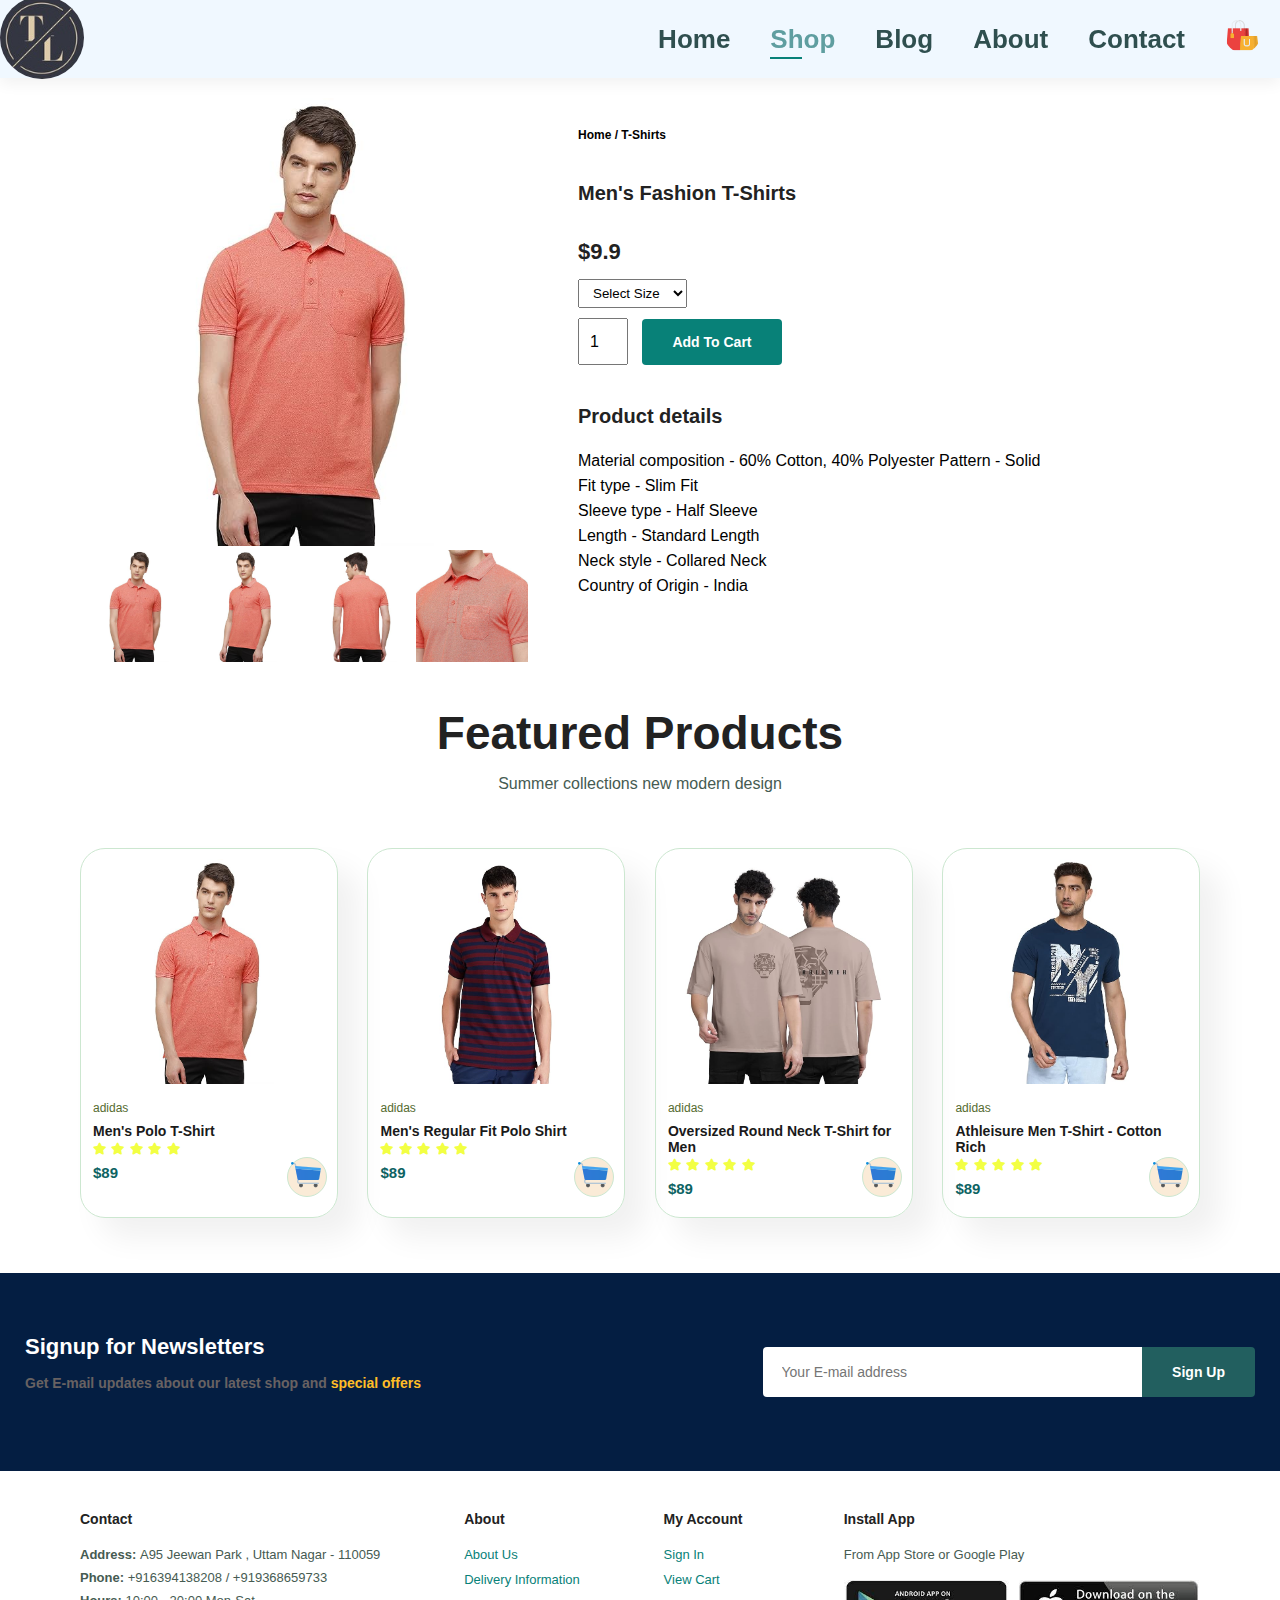
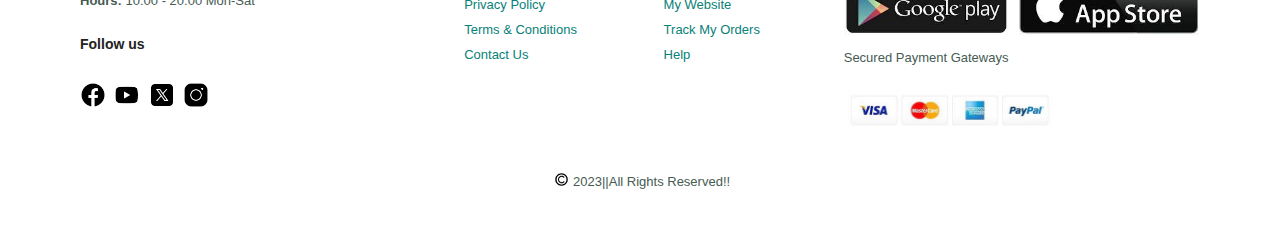
<file: StyleSwap/sprod.html>
<!DOCTYPE html>
<html lang="en">

<head>
    <meta charset="UTF-8">
    <meta name="viewport" content="width=device-width, initial-scale=1.0">
    <title>StyleSwap</title>
    <link rel="stylesheet" href="https://cdnjs.cloudflare.com/ajax/libs/font-awesome/5.15.1/css/all.min.css">
    <link rel="stylesheet" href="style.css">
</head>

<body>


    <section id="header">
        <a href="#"><img src="img/logoooo.jpg" class="logo" alt=""></a>

        <div>

            <ul id="navbar">

                <li><a href="index.html">Home</a></li>
                <li><a class="active" href="shop.html">Shop</a></li>
                <li><a href="blog.html">Blog</a></li>
                <li><a href="about.html">About</a></li>
                <li><a href="contact.html">Contact</a></li>
                <li id="lg-bag"><a href="cart.html"><img src="img/cart.png" alt=""></a></li>
                <a href="#" id="close"><strong>X</strong></a>

            </ul>
        </div>
        <div id="mobile">

            <a href="cart.html"><img src="img/cart.png" alt=""></a>
            <i id="bar" class="fas fa-outdent"></i>

        </div>
    </section>

    <section id="prodetails" class="section-p1">
        <div class="single-pro-img">
            <img src="img/products/a1.jpg" width="100%" id="mainimg" alt="">
            <div class="small-imgs">
                <div class="small">
                    <img src="img/products/a1.jpg" width="100%" class="small-img" alt="">
                </div>
                <div class="small">
                    <img src="img/products/a2.jpg" width="100%" class="small-img" alt="">
                </div>
                <div class="small">
                    <img src="img/products/a3.jpg" width="100%" class="small-img" alt="">
                </div>
                <div class="small">
                    <img src="img/products/a4.jpg" width="100%" class="small-img" alt="">
                </div>
            </div>
        </div>
        <div class="single-pro-details">
            <h6>Home / T-Shirts</h6>
            <h4>Men's Fashion T-Shirts</h4>
            <h2>$9.9</h2>
            <select>
                <option>Select Size</option>
                <option>XL</option>
                <option>XXL</option>
                <option>Small</option>
                <option>Large</option>
                <option>Medium</option>
            </select>
            <input type="number" value="1">
            <button class="normal">Add To Cart</button>
            <h4>Product details</h4>
            <span>Material composition - 60% Cotton, 40% Polyester
                Pattern - Solid <br>
                Fit type - Slim Fit <br>
                Sleeve type - Half Sleeve  <br>
                Length - Standard Length <br>
                Neck style - Collared Neck <br>
                Country of Origin - India</span>
        </div>
    </section>
    <section id="product1" class="section-p1">
        <h2>Featured Products</h2>
        <p>Summer collections new modern design</p>
        <div class="pro-container">
            <div class="pro" onclick="window.location.href='sprod.html';">
                <img src="img/products/a1.jpg" class="image"alt="">
                <div class="des">
                    <span>adidas</span>
                    <h5> Men's Polo T-Shirt</h5>
                    <div class="star">
                        <i class="fas fa-star"></i>
                        <i class="fas fa-star"></i>
                        <i class="fas fa-star"></i>
                        <i class="fas fa-star"></i>
                        <i class="fas fa-star"></i>
                    </div>
                    <h4>$89</h4>
                </div>
                <a href="#" class="cart"><img src="img/products/icons8-shopping-cart-32.png" alt=""></a>
                
            </div>
            <div class="pro">
                <img src="img/products/b1 (1).jpg" class="image"alt="">
                <div class="des">
                    <span>adidas</span>
                    <h5> Men's Regular Fit Polo Shirt</h5>
                    <div class="star">
                        <i class="fas fa-star"></i>
                        <i class="fas fa-star"></i>
                        <i class="fas fa-star"></i>
                        <i class="fas fa-star"></i>
                        <i class="fas fa-star"></i>
                    </div>
                    <h4>$89</h4>
                </div>
                <a href="#" class="cart"><img src="img/products/icons8-shopping-cart-32.png" alt=""></a>
                
            </div>
            <div class="pro">
                <img src="img/products/c1.jpg" class="image"alt="">
                <div class="des">
                    <span>adidas</span>
                    <h5> Oversized Round Neck T-Shirt for Men</h5>
                    <div class="star">
                        <i class="fas fa-star"></i>
                        <i class="fas fa-star"></i>
                        <i class="fas fa-star"></i>
                        <i class="fas fa-star"></i>
                        <i class="fas fa-star"></i>
                    </div>
                    <h4>$89</h4>
                </div>
                <a href="#" class="cart"><img src="img/products/icons8-shopping-cart-32.png" alt=""></a>
                
            </div>
            <div class="pro">
                <img src="img/products/d1.jpg" class="image"alt="">
                <div class="des">
                    <span>adidas</span>
                    <h5>Athleisure Men T-Shirt - Cotton Rich</h5>
                    <div class="star">
                        <i class="fas fa-star"></i>
                        <i class="fas fa-star"></i>
                        <i class="fas fa-star"></i>
                        <i class="fas fa-star"></i>
                        <i class="fas fa-star"></i>
                    </div>
                    <h4>$89</h4>
                </div>
                <a href="#" class="cart"><img src="img/products/icons8-shopping-cart-32.png" alt=""></a>
        </div>
    
        </section>

    <section id="newsletter" class="section-m1 section-p1">
        <div class="newstext">
            <h4>Signup for Newsletters</h4>
            <p>Get E-mail updates about our latest shop and <span>special offers</span></p>
        </div>
        <div class="form">
            <input type="text" placeholder="Your E-mail address">
            <button class="normal">Sign Up</button>
        </div>
    </section>

    <footer class="section-p1">
        <div class="col">
            <h4>Contact</h4>
            <p><strong>Address: </strong> A95 Jeewan Park , Uttam Nagar - 110059</p>
            <p><strong>Phone: </strong> +916394138208 / +919368659733</p>
            <p><strong>Hours: </strong> 10:00 - 20:00 Mon-Sat</p>
            <div class="follow">
                <h4>Follow us</h4>
                <div class="s-icons">
                    <i><img src="img/icons/index.png" alt=""></i>
                    <i><img src="img/icons/utu" alt=""></i>
                    <i><img src="img/icons/x" alt=""></i>
                    <i><img src="img/icons/index (1).png" alt=""></i>
                </div>
            </div>

        </div>
        <div class="col">
            <h4>About</h4>
            <a href="#">About Us</a>
            <a href="#">Delivery Information</a>
            <a href="#">Privacy Policy</a>
            <a href="#">Terms & Conditions</a>
            <a href="#">Contact Us</a>
        </div>
        <div class="col">
            <h4>My Account</h4>
            <a href="#">Sign In</a>
            <a href="#">View Cart</a>
            <a href="#">My Website</a>
            <a href="#">Track My Orders</a>
            <a href="#">Help</a>
        </div>

        <div class="col install">
            <h4>Install App</h4>
            <p>From App Store or Google Play</p>
            <img src="img/icons/footer.jpg" alt="">
            <p>Secured Payment Gateways</p>
            <img src="img/icons/pay.jpg" alt="">
        </div>

        <div class="cprt">
            <p><img src="img/icons/cprt.png" alt="">2023||All Rights Reserved!!</p>
        </div>
    </footer>
    <script>
        var mainimg=document.getElementById("mainimg");
        var smallimg=document.getElementsByClassName("small-img");

        smallimg[0].onclick=function(){
            mainimg.src=smallimg[0].src;
        }
        smallimg[1].onclick=function(){
            mainimg.src=smallimg[1].src;
        }
        smallimg[2].onclick=function(){
            mainimg.src=smallimg[2].src;
        }
        smallimg[3].onclick=function(){
            mainimg.src=smallimg[3].src;
        }
    </script>



    <script src="script.js"></script>
</body>

</html>
</file>
<file: StyleSwap/style.css>
@import url('https://fonts.googleapis.com/css?family=League Spartan');
*{
    margin: 0;
    padding: 0;
    box-sizing: border-box;
    
}

.info {
    font-family: "Montserrat", sans-serif;
    margin-bottom: 200px;
    padding: 100px 0;
    text-align: center;
    max-width: 1060px;
    margin: 0 auto;
  }


body{
    width: 100%;
    overflow-x: hidden;
    font-family: 'Spartan',sans-serif;
}
h1{
    font-size: 50px;
    line-height: 64px;
    color:#222;
}
h2{
    font-size: 46px;
    line-height: 54px;
    color:#222;
}
h4{
    font-size: 20px;
    color:#222;
}
h6{
    font-weight: 700;
    font-size: 12px;
}
p{
    font-size: 16px;
    color:#465b52;
    margin: 15px 0 20px 0;
}
.section-p1{
    margin: 40px 80px;
}
.section-m1{
    margin: 40px 0;
}

button.normal{
    font-size: 14px;
    font-weight: 600;
    padding: 15px 30px;
    color: #000;
    background-color: #fff;
    border-radius: 4px;
    cursor: pointer;
    border: none;
    outline: none;
    transition: 0.2s;
}

#header{
    display: flex;
    align-items: center;
    justify-content: space-between;
    background-color: aliceblue;
    box-shadow: 0px 5px 15px rgba(0, 0, 0, 0.06);
    z-index: 999;
    position: sticky;
    top: 0;
    left: 0;
    height: 78px;
    width: 100%;
}
#header img{
    height: 83px;
    border-radius: 44px;
}

#navbar{
    display: flex;
    align-items: center;
    justify-content: center;

}

#navbar li{
    list-style: none;
    padding: 0 20px;
    position: relative;
}

#navbar img{
    height: 35px;
}

#navbar li a{
    text-decoration: none;
    font-size: 26px;
    font-weight: 600;
    color: darkslategrey;
    transition: 0.3s ease;
}

#navbar li a:hover,
#navbar li a.active{
    color: cadetblue;
}

#navbar li a.active::after,
#navbar li a:hover::after{
    content: "";
    width: 30%;
    height: 2px;
    background: #088178;
    position: absolute;
    bottom: -4px;
    left: 20px;
}

#mobile{
    display: none;
    align-items: center;
}
#close{
    display: none;
}


#hero{
    background-image: url("img/b1.jpg");
    background-repeat: no-repeat;
    height: 90vh;
    padding: 0 80px;
    display: flex;
    flex-direction: column;
    align-items: flex-start;
    justify-content: center;
    width: 100%;
    background-size: cover;
    background-position: top 25% right 0;
}
#hero h2{
    color: #cce7d0;
}

#hero h4{
    padding-bottom: 15px;
    color: #cce7d0;
}
#hero p{
    color: #cce7d0;
}

#hero h1{
    color: rgb(203, 255, 203);
}

#hero button{
    border-radius: 5px;
    color: rgb(52, 68, 63);
    background-color: cadetblue;
    padding: 14px 80px 14px 65px;
    border: 0;
    cursor: pointer;
    font-weight: 700;
    font-size: 15px;
    
    
}

#feature .febox{
   width: 180px;
   text-align: center;
   padding: 25px 10px;
   box-shadow: 20px 20px 34px rgb(0, 0, 0,0.3);
   /* border: 1px solid rgb(165, 221, 243); */
   border-radius: 4px;
   margin: 15px 0;
}

#feature .febox:hover{
   box-shadow: 10px 10px 54px rgba(75, 9, 9, 0.06);
}

#feature .febox img{
    width: 100%;
    margin-bottom: 10px;
}

#feature .febox h5{
    padding: 9px 8px 6px 8px;
    line-height: 1;
    border-radius: 4px;
    color: rgb(3, 46, 46);
    background-color: bisque;
    display: inline-block;
}

#feature .febox:nth-child(2) h5{
    background-color: rgb(198, 245, 150);
    height: auto;
}
#feature .febox:nth-child(3) h5{
    background-color: rgb(108, 190, 211);
    height: auto;
}
#feature .febox:nth-child(4) h5{
    background-color: rgb(248, 150, 211);
    height: auto;
}
#feature .febox:nth-child(5) h5{
    background-color: rgb(235, 211, 104);
    height: auto;
}
#feature .febox:nth-child(6) h5{
    background-color: rgb(216, 109, 109);
    height: auto;
}
#feature .febox:nth-child(2) img{
    height: 120px;
}
#feature .febox:nth-child(3) img{
    height: 120px;
}
#feature .febox:nth-child(4) img{
    height: 120px;
}
#feature .febox:nth-child(5) img{
    height: 120px;
}
#feature .febox:nth-child(6) img{
    height: 120px;
}

#feature{
    display: flex;
    align-items: center;
    justify-content: space-between;
    flex-wrap: wrap;
}

#product1{
    text-align: center;
    display: flex;
    flex-direction: column;
}

#product1 .pro-container{
    display: flex;
    justify-content: space-between;
    padding-top: 20px;
    flex-wrap: wrap;
}

#product1 .pro{
    width: 23%;
    min-width: 250px;
    padding: 10px 12px;
    border: 1px solid #cce7d0;
    border-radius: 25px;
    cursor: pointer;
    box-shadow: 20px 20px 30px rgba(0, 0, 0, 0.06);
    margin: 15px 0;
    transition: 0.2s ease;
    position: relative;
}

#product1 .pro:hover{
    box-shadow: 20px 20px 30px rgb(0, 0, 0,0.02);
}


#product1 .pro image{
    width: 100%;
    border-radius: 20px;
}

#product1 .pro .des{
    text-align: start;
    padding: 10px 0;
}

#product1 .pro .des span{
    color: darkolivegreen;
    font-size: 12px;
}

#product1 .pro .des h5{
    padding-top: 7px;
    font-size: 14px;
    color: #1a1a1a;
}

#product1 .pro .des i{
    font-size: 12px;
    color: rgb(242, 255, 67);
}

#product1 .pro .des h4{
    padding-top: 7px;
    font-size: 15px;
    font-weight: 700;
    color: rgb(13, 99, 99);
}

#product1 .pro .cart{
    width: 40px;
    height: 40px;
    line-height: 40px;
    border-radius: 50px;
    background-color: antiquewhite;
    font-weight: 500;
    color: #088178;
    border: 1px solid #cce7d0;
    position: absolute;
    bottom: 20px;
    right: 10px;
}

#banner{
    display: flex;
    flex-direction: column;
    justify-content: center;
    align-items: center;
    text-align: center;
    background-image: url("img/banner/ban1.jpg");
    background-repeat: no-repeat;
    width: 100%;
    height: 40vh;
    background-size: cover;
    background-position: center;
}

#banner h4{
    color: rgb(21, 243, 206);
    font-size: 14px;
}
#banner h2{
    color: rgb(21, 243, 206);
    font-size: 30px;
    padding: 10px 0;
}
#banner h2 span{
    color: rgb(194, 10, 10);
}

#banner button:hover{
    background-color: #088178;
    color: #cce7d0;
}

#sm-banner .banner-box{
    display: flex;
    flex-direction: column;
    justify-content: center;
    align-items: flex-start;
    background-image: url("img/banner/ban2.jpg");
    background-repeat: no-repeat;
    min-width: 580px;
    height: 50vh;
    background-size: cover;
    background-position: center;
    padding: 30px;
}


#sm-banner .banner-box2{
    background-image: url("img/banner/bann3.png");
}

#sm-banner{
    display: flex;
    justify-content: space-between;
    flex-wrap: wrap;
}

#sm-banner h4{
    color: rgb(0, 0, 0);
    font-size: 20px;
    font-weight: 300;
}

#sm-banner h2{
    color: rgb(0, 0, 0);
    font-size: 28px;
    font-weight: 800;
}

#sm-banner span{
    color: rgb(255, 0, 0);
    font-size: 14px;
    font-weight: 500;
    padding-bottom: 15px;
}

button.white{
    font-size: 13px;
    font-weight: 600;
    padding: 11px 18px;
    color: white;
    background-color: transparent;
    cursor: pointer;
    border: 1px solid white;
    outline: none;
    transition: 0.2s;
}

button.white:hover{
    background-color: chocolate;
    border: 1px solid chocolate;
}

#banner3{
    display: flex;
    flex-wrap: wrap;
    justify-content: space-between;
    padding: 0 80px;
}

#banner3 .banner-box{
    display: flex;
    flex-direction: column;
    justify-content: center;
    align-items: flex-start;
    background-image: url("img/banner/bann4.jpg");
    background-repeat: no-repeat;
    min-width: 30%;
    height: 30vh;
    background-size: cover;
    background-position: center;
    padding: 20px;
    margin-bottom: 20px;
}
#banner3 .banner-box:nth-child(2){
    background-image: url("img/banner/ban5.jpg");
}
#banner3 .banner-box:nth-child(3){
    background-image: url("img/banner/ban6.jpg");
}
#banner3 .banner-box:nth-child(1) h3{
   display: none;
}

#banner3 h2{
    color: rgb(32, 31, 31);
    font-weight: 900;
    font-size: 22px;
}
#banner3 h3{
    color: rgb(63, 95, 177);
    font-weight: 800;
    font-size: 15px;
}

#newsletter{
    display: flex;
    justify-content: space-between;
    align-items: center;
    flex-wrap: wrap;
    /* background-image: url("img/banner/light.jpg"); */
    background-repeat: no-repeat;
    background-position: 20% 30%;
    background-color: #041e42;
    height: 22vh;
    padding: 4vh 25px;
}

#newsletter h4{
   font-size: 22px;
   font-weight: 600;
   color: white;
}
#newsletter p{
   font-size: 14px;
   font-weight: 700;
   color: rgb(104, 98, 98);
}

#newsletter p span{
    color: #ffbd27;
}

#newsletter input{
    height: 3.125rem;
    padding: 0 1.25em;
    font-size: 14px;
    width: 100%;
    border: 1px solid transparent;
    border-radius: 4px;
    outline: none;
    border-top-right-radius: 0;
    border-bottom-right-radius: 0;
}

#newsletter button{
    background-color: rgb(34, 95, 95);
    color: white;
    white-space: nowrap;
    border-top-left-radius: 0;
    border-bottom-left-radius: 0;
}

#newsletter .form{
    display: flex;
    width: 40%;
}

footer .s-icons img{
    height: 26px;
    margin: 10px 0;
}

footer{
    display: flex;
    flex-wrap: wrap;
    justify-content: space-between;
}

footer .col{
    display: flex;
    flex-direction: column;
    align-items: flex-start;
    margin-bottom: 20px;
}

footer .cprt img{
    height: 13px;
}

footer .install img{
    height: 55px;
    margin: 10px 0 15px 0;
}

footer h4{
    font-size: 14px;
    padding-bottom: 20px;
}
footer p{
    font-size: 13px;
    margin: 0 0 8px 0;
}
footer a{
    font-size: 13px;
    text-decoration: none;
    color: #222;
    margin-bottom: 10px;
}

footer .follow{
    margin-top: 20px;
}
footer .follow i{
    color: #465b52;
    padding-right: 4px;
    cursor: pointer;
}

footer .install .row img{
    border: 1px solid #088178;
    border-radius: 6px;
}

footer .follow i:hover,
footer a{
    color: #088178;
}

footer .cprt{
    width: 100%;
    text-align: center;
}

#page-header{
    background-image: url("img/banner/shophead.jpg");
    background-repeat: no-repeat;
    background-size: cover;
    width: 100%;
    height: 50vh;
    display: flex;
    justify-content: center;
    text-align: center;
    flex-direction: column;
    padding: 14px;
    
}
#product1 .pro .image{
    height: 225px;
}

#page-header h2,
#page-header p{
  color: #fff;
  padding-right: 600px;
}
#pagination{
    text-align: center;
}

#pagination a{
    text-decoration: none;
    background-color: #088178;
    padding: 15px 20px;
    border-radius: 4px;
    color: white;
    font-weight: 700;
}

#prodetails .single-pro-img{
     width: 40%;
     margin-right: 50px;
}
.small-imgs{
    display: flex;
    justify-content: space-between;
}

.small-img{
    flex-basis: 24%;
    cursor: pointer;
}

#prodetails{
    display: flex;
    margin-top: 20px;
}
#prodetails .single-pro-details{
    padding-top: 30px;
    width: 50%;
}
#prodetails .single-pro-details h4{
    padding: 40px 0 20px 0;
}
#prodetails .single-pro-details h2{
    font-size: 22px;
}
#prodetails .single-pro-details select{
    display: block;
    padding: 5px 10px;
    margin-bottom: 10px;
}
#prodetails .single-pro-details input{
    width: 50px;
    height: 47px;
    padding-left: 10px;
    font-size: 16px;
    margin-right: 10px;
}
#prodetails .single-pro-details input:focus{
    outline: none;
}
#prodetails .single-pro-details button{
    background-color: #088178;
    color: white;
}
#prodetails .single-pro-details span{
    line-height: 25px;
}
#product .pro img{
    height: 225px;
}



#blog-header{
    background-image: url("img/blog/blog.jpg");
    background-repeat: no-repeat;
    background-size: cover;
    width: 100%;
    height: 50vh;
    display: flex;
    justify-content: center;
    text-align: center;
    flex-direction: column;
    padding: 14px;
}

#blog{
    padding: 150px 150px 0 150px;
}

#blog .blogbox{
    display: flex;
    align-items: center;
    width: 100%;
    position: relative;
    padding-bottom: 90px;
}

#blog .blogimg{
    width: 50%;
    margin-right: 40px;
}

#blog img{
    width: 100%;
    height: 150px;
    background-size: cover;
}
#blog .blogdetails{
    width: 100%;
}
#blog .blogdetails a{
    text-decoration: none;
    font-size: 11px;
    color: #000;
    font-weight: 700;
    position: relative;
}
#blog .blogdetails a::after{
    content: "";
    width: 50px;
    height: 1px;
    background-color: black;
    position: absolute;
    top: 4px;
    right: -60px;
}
#blog .blogdetails a:hover{
    color: #088178;
    transition: 0.3s;
}
#blog .blogdetails a:hover::after{
    color: #088178;
    transition: 0.3s;
}

#blog .blogbox h1{
    position: absolute;
    top: -40px;
    left: 0;
    font-size: 70px;
    font-weight: 700;
    color: rgb(98, 104, 110);
    z-index: -9;
}
#about-header{
    background-image: url("img/banner/about.jpg");
    background-repeat: no-repeat;
    background-size: cover;
    width: 100%;
    height: 50vh;
    display: flex;
    justify-content: center;
    text-align: center;
    flex-direction: column;
    padding: 14px;
    width: 100%;
}
#about-header p{
    color: #222;
}

#about-head{
    display: flex;
    align-items: center;

}
#about-head img{
   width: 50%;
   height: 80vh;
}
#about-head div{
    padding-left: 40px;
    width: 50%;
}

#about-app{
    text-align: center;
}
#about-app .video{
    width: 70%;
    height: 100%;
    margin: 30px auto 0 auto;
}

#about-app .video video{
    width: 100%;
    height: 100%;
    border-radius: 20px;
}
abbr{
    text-decoration: none;
}
#contact-header{
    background-image: url("img/banner/contact.jpg");
    background-repeat: no-repeat;
    background-size: cover;
    width: 100%;
    height: 50vh;
    display: flex;
    justify-content: center;
    text-align: center;
    flex-direction: column;
    padding: 14px;
    width: 100%;
}
#contact-header h2,
#contact-header p{
    color: #e2e9e1;
    padding-right: 600px;
}

#contact-details{
    display: flex;
    align-items: center;
    justify-content: space-between;
}
#contact-details .details{
    width: 40%;
}

#contact-details .details span,
#form-details form span{
    font-size: 12px;
}
#contact-details .details h2,
#form-details form h2{
    font-size: 26px;
    line-height: 35px;
    padding: 20px 0;
}
#contact-details .details h3{
    font-size: 16px;
    padding-bottom: 15px;
}
#contact-details .details li{
    list-style: none;
    display: flex;
    padding: 12px 0;
}

#contact-details .details li i{
    font-size: 14px;
    padding-right: 22px;
}
#contact-details .details li p{
    margin: 0;
    font-size: 14px;
}

#contact-details .map{
    width: 55%;
    height: 400px;
}

#contact-details .map iframe{
    width: 100%;
    height: 100%;
}

#form-details form{
    width: 65%;
    display: flex;
    flex-direction: column;
    align-items: flex-start;
}
#form-details{
    display: flex;
    justify-content: space-between;
    margin: 20px;
    padding: 80px;
    border: 1px solid #e1e1e1;
}
#form-details form input,
#form-details form textarea{
    width: 100%;
    padding: 12px 15px;
    outline: none;
    margin-bottom: 20px;
    border: 1px solid;
    color: #e1e1e1;
}
#form-details form button{
  background-color: #088178;
  color: #fff;
}
#form-details .people div{
    padding-bottom: 25px;
    display: flex;
    align-items: flex-start;
}
#form-details .people div img{
    width: 72px;
    height: 80px;
    object-fit: cover;
    margin-right: 15px;
}
#form-details .people div p{
    margin: 0;
    font-size: 13px;
    line-height: 25px;
}
#form-details .people div p span{
    display: block;
    font-size: 16px;
    font-weight: 600;
    color: #000;
}
#cart{
    overflow-x: auto;
}

#cart table{
    width: 100%;
    border-collapse: collapse;
    table-layout: fixed;
    white-space: nowrap;
}
#cart table img{
    width: 70px;
}
#cart table td:nth-child(1){
    width: 100px;
    text-align: center;
}
#cart table td:nth-child(2){
    width: 150px;
    text-align: center;
}
#cart table td:nth-child(3){
    width: 250px;
    text-align: center;
}
#cart table td:nth-child(4),
#cart table td:nth-child(5),
#cart table td:nth-child(6){
    width: 150px;
    text-align: center;
}
#cart table td:nth-child(5) input{
    width: 70px;
    padding: 10px 5px 10px 15px;
}
#cart table thead{
    border: 1px solid #e2e9e1;
    border-left: none;
    border-right: none;
}
#cart table thead td{
    font-weight: 700;
    text-transform: uppercase;
    font-size: 13px;
    padding: 18px 0;
}
#cart table tbody tr td{
    padding-top: 15px;
}

#cart table tbody td{
    font-size: 13px;
}
#cart-add{
    display: flex;
    flex-wrap: wrap;
    justify-content: space-between;
}
#coupon{
    width: 50%;
    margin-bottom: 30px;
}
#coupon h3,
#subtotal h3{
    padding-bottom: 15px;
}
#coupon input{
    padding: 10px 20px;
    outline: none;
    width: 60%;
    margin-right: 10px;
    border: 1px solid #e2e9e1;
}
#coupon button,
#subtotal button{
    background-color: #088178;
    color: white;
    padding: 12px 30px;
}
#subtotal{
    width: 50%;
    margin-bottom: 30px;
    border: 1px solid #e2e9e1;
    padding: 30px;
}
#subtotal table{
  border-collapse: collapse;
  width: 100%;
  margin-bottom: 20px;
}
#subtotal table td{
    width: 50%;
    border: 1px solid #e2e9e1;
    padding: 10px;
    font-size: 13px;
}








@media(max-width: 799px){
    .section-p1{
      margin:  40px 40px;
    }


    #navbar {
        display: flex;
        flex-direction: column;
        align-items: flex-start;
        justify-content: flex-start;
        position: fixed;
        top:  0;
        right: -300px;
        height: 100vh;
        width: 300px;
        background-color: #E3E6F3;
        box-shadow: 0 40px 60px rgb(0, 0, 0,0.01);
        padding: 80px 0 0 10px;
        transition: 0.3s;
    }

    #navbar.active{
        right: 0px;
    }
    #navbar li{
        margin-bottom: 25px;
    }
    #mobile{
        display: flex;
        align-items: center;
    }
    #mobile i{
        color: #1a1a1a;
        font-size: 24px;
        padding-left: 20px;
        padding-right: 30px;
    }

    #mobile img{
        height: 32px;
    }
    #close{
        display: initial;
        position: absolute;
        top: 30px;
        left: 30px;
        color: #222;
        font-size: 24px;
        text-decoration: none;
    }
    #lg-bag{
        display: none;
    }
    #page-header h2,
    #page-header p{
       padding-right: 0;
    }


    #hero {
        height: 70vh;
        padding: 0 80px;
        background-position: top 30% right 30%;
        
    }

    #feature {
        justify-content:center;
       
    }
    #feature .febox {
        margin: 15px 15px;
    }
    #page-header{
        height: 40vh;
    }
    #product1 .pro-container{
        justify-content: center;
    }
    #sm-banner .banner-box2 {
        margin-top: 20px;
    }

    #product1 .pro {
        margin: 15px;
    }

    #banner{
        height: 20vh;
    }
    #sm-banner .banner-box {
        min-width: 100%;
        height: 30vh;
    }
    #banner3 {
     
        padding: 0 40px;
    }

    #banner3 .banner-box{
        width: 28%;
    }

    #newsletter .form{
        width: 70%;
    }
    #form-details{
        padding: 40px;
    }
    #form-details form {
        width: 50%;
    }
     #about-head img{
        height: 56vh;
     }



}

@media (max-width: 477px) {
     #header{
        height: 60px;
        padding: 0 30px;
     } 
    .section-p1{
        margin: 20px;
    }
   
   h2{
    font-size: 32px;
   }
   h1{
    font-size: 38px;
   }
   #mobile {
    padding-left: 20px;
}
    
    #hero {
        
        padding: 0 20px;
        background-position: 55%;
    }
    #feature{
        justify-content: space-evenly;
    }
    #feature .febox {
        width: 155px;
        margin: 0 25px 15px 0;
       
    }
    #page-header{
        height: 40vh;
    }
    #product1 .pro {
        width: 100%;
        
    }
    #banner{
        height: 38vh;
    }
    #sm-banner .banner-box{
        height: 35vh;
    }
    #sm-banner .banner-box2{
        margin-top: 20px;
      
    }
    #sm-banner .banner-box2 img{
        width: 100px;
    }
    #banner3{
        padding: 0 20px;
    }

    #banner3 .banner-box{
        width: 100%;
    }

    #newsletter .form{
        width: 100%;
    }
    #newsletter{
        padding: 30px 20px;
    }

    #footer .cprt{
        text-align: start;
    }
    footer .s-icons img {
        height: 25px;
        width: 25px;
        margin: 10px 0;
    }

    /* single product */

    #prodetails{
        display: flex;
        flex-direction: column;
    }

    #prodetails .single-pro-img{
        width: 100%;
        margin-right: 0;
    }
    #prodetails .single-pro-details{
        width: 100%;
    }

    /* blog page */

    #blog{
        padding: 100px 20px 0 20px;
    }
    #blog .blogimg{
        width: 100%;
        margin-right: 0;
        margin-bottom: 30px;
    }
    #blog .blogbox{
        display: flex;
        flex-direction: column;
        align-items: flex-start;
    }

    /* about */

    #about-head{
        flex-direction: column;
    }
    #about-head img{
        width: 100%;
        height: 300px;
        margin-bottom: 20px;
        padding-right: 12px;
    }
    #about-head p{
         padding-right: 12px;
    }
    #about-head div{
        width: 100%;
        padding-left: 0;
    }
    #about-app .video{
        width: 100%;
    }

    #contact-details {
        display: flex;
        flex-direction: column;
    }
    #contact-details .details{
        width: 100%;
        margin-bottom: 30px;
    }
    #contact-details .map{
       width: 100%;
    }
    #form-details{
        margin: 10px;
        padding: 30px 10px;
        flex-wrap: wrap;
    }
    #form-details form{
        width: 100%;
        margin-bottom: 30px;
    }


    #cart-add {
        display: flex;
        flex-direction: column;
    }

    #coupon{
        width: 100%;
    }
    #subtotal{
        width: 100%;
        padding: 20px;
    }
    footer .pay{
        height: 15px;
        width: 50%;
    }
    
    #header .logo {
        height: 65px;
        width: auto;
        border-radius: 44px;
    }
    #lg-bag{
        width: auto;
    }
    #mobile img {
        height: 32px;
        width: 35px;
        margin-left: 8px;
    }
    .star{
        display: flex;
        margin: 5px ;
        padding-right: 200px;
        align-items: flex-start;
    }
}
</file>
